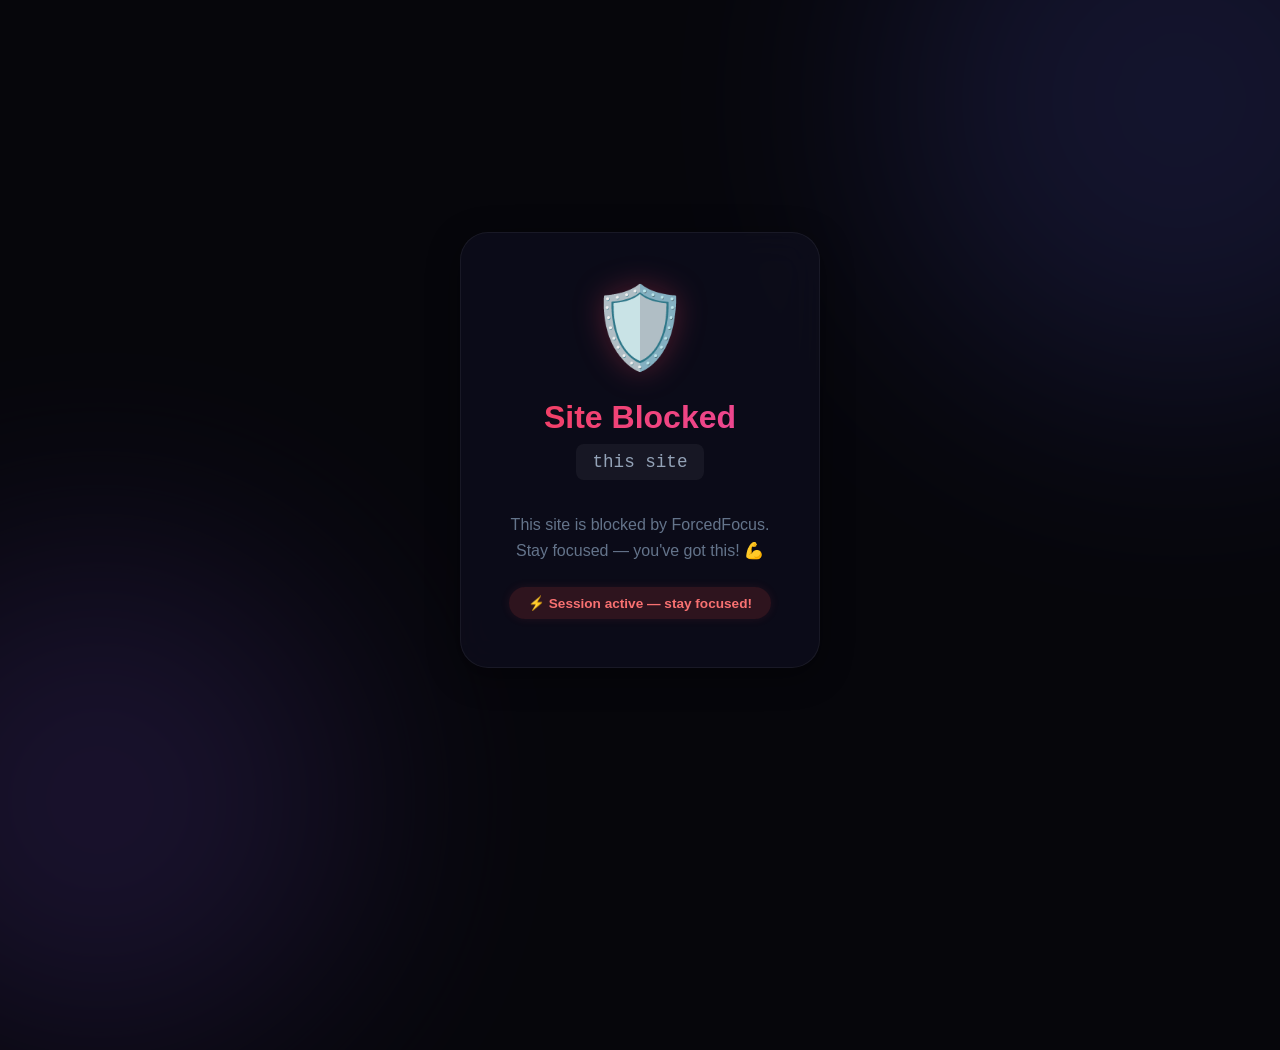
<file: chrome-extension/blocked.html>
<!doctype html>
<html lang="en">
  <head>
    <meta charset="UTF-8" />
    <title>Blocked — ForcedFocus</title>
    <style>
      * {
        margin: 0;
        padding: 0;
        box-sizing: border-box;
      }
      body {
        min-height: 100vh;
        display: flex;
        align-items: center;
        justify-content: center;
        background: #06060b;
        font-family:
          "Inter",
          -apple-system,
          sans-serif;
        color: #e2e8f0;
        overflow: hidden;
        position: relative;
      }
      body::before,
      body::after {
        content: "";
        position: absolute;
        border-radius: 50%;
        filter: blur(120px);
        opacity: 0.15;
        pointer-events: none;
        z-index: 0;
      }
      body::before {
        width: 600px;
        height: 600px;
        background: #6366f1;
        top: -200px;
        right: -200px;
      }
      body::after {
        width: 500px;
        height: 500px;
        background: #8b5cf6;
        bottom: -150px;
        left: -150px;
      }
      .container {
        position: relative;
        z-index: 1;
        text-align: center;
        padding: 3rem;
        max-width: 500px;
        background: rgba(15, 15, 30, 0.7);
        backdrop-filter: blur(20px);
        border: 1px solid rgba(255, 255, 255, 0.06);
        border-radius: 28px;
        box-shadow: 0 8px 32px rgba(0, 0, 0, 0.4);
        transform: translateY(0);
        transition: all 0.4s ease;
      }
      .container:hover {
        transform: translateY(-5px);
        box-shadow:
          0 16px 40px rgba(0, 0, 0, 0.5),
          0 0 30px rgba(244, 63, 94, 0.1);
        background: rgba(20, 20, 45, 0.8);
      }
      .icon {
        font-size: 5rem;
        margin-bottom: 1.5rem;
        animation: pulse 2s ease-in-out infinite;
        filter: drop-shadow(0 0 15px rgba(244, 63, 94, 0.3));
      }
      @keyframes pulse {
        0%,
        100% {
          transform: scale(1);
          opacity: 1;
        }
        50% {
          transform: scale(1.1);
          opacity: 0.8;
        }
      }
      h1 {
        font-size: 2rem;
        font-weight: 800;
        margin-bottom: 0.5rem;
        background: linear-gradient(135deg, #f43f5e, #ec4899);
        -webkit-background-clip: text;
        background-clip: text;
        -webkit-text-fill-color: transparent;
      }
      .domain {
        font-size: 1.1rem;
        color: #94a3b8;
        margin-bottom: 2rem;
        font-family: monospace;
        padding: 0.5rem 1rem;
        background: rgba(255, 255, 255, 0.05);
        border-radius: 8px;
        display: inline-block;
      }
      .message {
        font-size: 1rem;
        color: #64748b;
        line-height: 1.6;
      }
      .badge {
        display: inline-block;
        padding: 0.5rem 1.2rem;
        background: rgba(239, 68, 68, 0.15);
        color: #f87171;
        border-radius: 100px;
        font-size: 0.85rem;
        font-weight: 600;
        margin-top: 1.5rem;
        box-shadow: 0 0 10px rgba(239, 68, 68, 0.1);
        transition: all 0.3s ease;
      }
      .badge:hover {
        background: rgba(239, 68, 68, 0.25);
        box-shadow: 0 0 20px rgba(239, 68, 68, 0.2);
        transform: scale(1.05);
      }
    </style>
  </head>
  <body>
    <div class="container">
      <div class="icon">🛡️</div>
      <h1>Site Blocked</h1>
      <div class="domain" id="blockedDomain">—</div>
      <p class="message">
        This site is blocked by ForcedFocus.<br />
        Stay focused — you've got this! 💪
      </p>
      <div class="badge">⚡ ForcedFocus Active</div>
    </div>
    <script>
      const params = new URLSearchParams(window.location.search);
      const domain = params.get("domain") || "this site";
      document.getElementById("blockedDomain").textContent = domain;
      document.title = `Blocked: ${domain} — ForcedFocus`;

      // R5: Robust timer with SW suspension handling
      function isExtensionValid() {
        try {
          return !!(chrome.runtime && chrome.runtime.id);
        } catch {
          return false;
        }
      }

      let timerPoll = null;

      function updateTimer() {
        if (!isExtensionValid()) {
          // Extension was reloaded/uninstalled — stop polling
          if (timerPoll) clearInterval(timerPoll);
          const badge = document.querySelector(".badge");
          if (badge) badge.textContent = "⚡ Session active — stay focused!";
          return;
        }

        try {
          chrome.runtime.sendMessage(
            { action: "getTimeRemaining" },
            (response) => {
              if (chrome.runtime.lastError) {
                // Service worker sleeping — show generic fallback instead of frozen time
                const badge = document.querySelector(".badge");
                if (badge)
                  badge.textContent = "⚡ Session active — stay focused!";
                return;
              }
              const badge = document.querySelector(".badge");
              if (!badge) return;

              if (response && response.remaining > 0) {
                const h = Math.floor(response.remaining / 3600);
                const m = Math.floor((response.remaining % 3600) / 60);
                const s = response.remaining % 60;
                badge.textContent = `⚡ ${h > 0 ? h + ":" : ""}${String(m).padStart(2, "0")}:${String(s).padStart(2, "0")} remaining`;
              } else if (response && response.remaining === 0) {
                badge.textContent = "✅ Session ended — you can close this tab";
                badge.style.color = "#22c55e";
                badge.style.background = "rgba(34, 197, 94, 0.15)";
                badge.style.boxShadow = "0 0 10px rgba(34, 197, 94, 0.1)";
                if (timerPoll) clearInterval(timerPoll);
              }
            },
          );
        } catch (e) {
          // Extension context invalidated — stop polling entirely
          if (timerPoll) clearInterval(timerPoll);
        }
      }

      updateTimer();
      // P3: Poll every 2s instead of 1s to reduce daemon load
      timerPoll = setInterval(updateTimer, 2000);
    </script>
  </body>
</html>
</file>
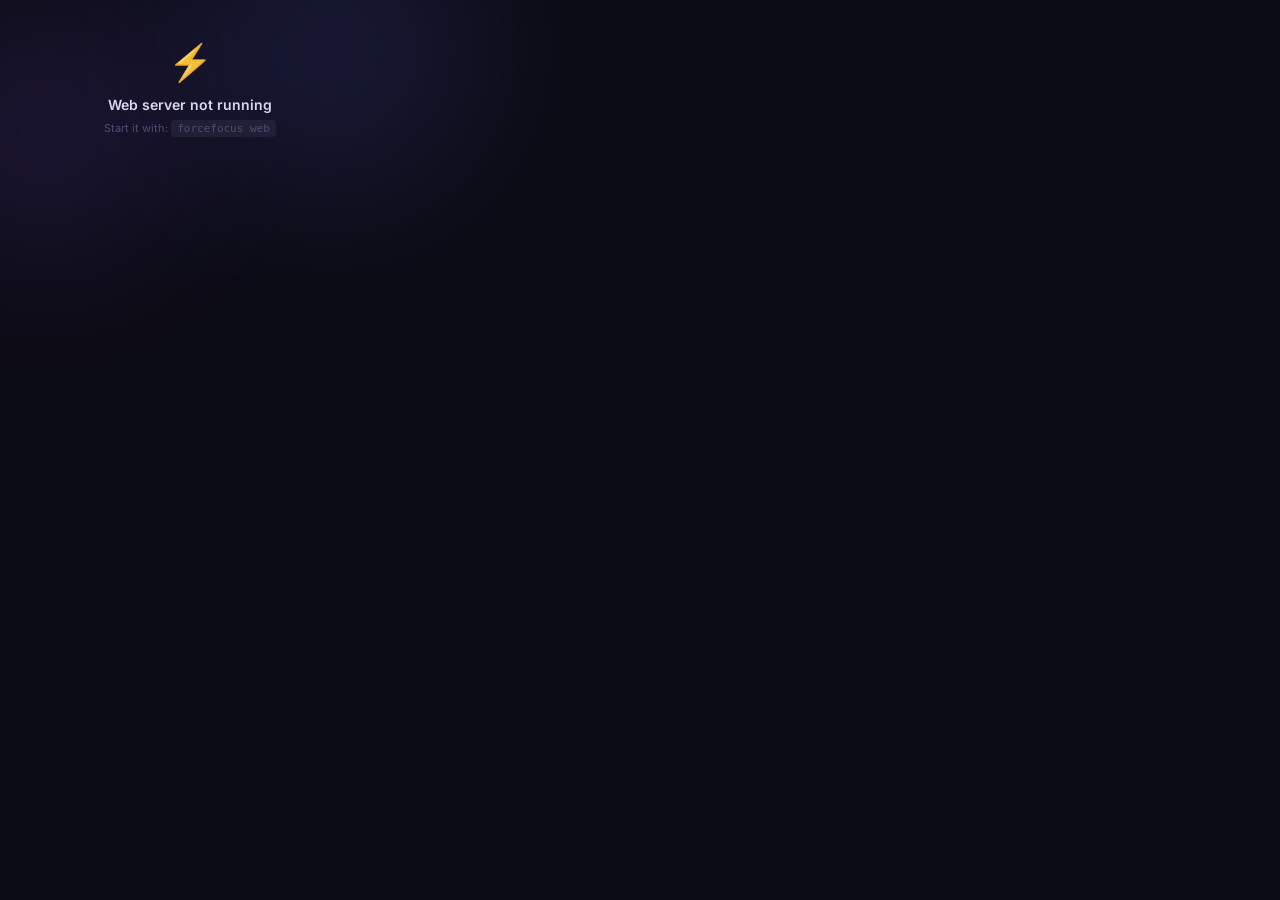
<file: chrome-extension/popup.html>
<!doctype html>
<html lang="en">

<head>
  <meta charset="UTF-8" />
  <meta name="viewport" content="width=device-width, initial-scale=1.0" />
  <title>ForcedFocus</title>
  <link rel="preconnect" href="https://fonts.googleapis.com" />
  <link rel="preconnect" href="https://fonts.gstatic.com" crossorigin />
  <link href="https://fonts.googleapis.com/css2?family=Inter:wght@400;500;600;700;800&display=swap" rel="stylesheet" />
  <link rel="stylesheet" href="popup.css" />
</head>

<body>
  <!-- Offline State -->
  <div class="offline hidden" id="offline">
    <div class="offline-icon">⚡</div>
    <p>Web server not running</p>
    <span>Start it with: <code>forcefocus web</code></span>
  </div>

  <!-- Main Content -->
  <div class="container" id="main">
    <!-- Header -->
    <div class="header">
      <div class="logo">
        <div class="logo-icon">⚡</div>
        <span>ForcedFocus</span>
      </div>
      <div class="badge" id="badge">Idle</div>
    </div>

    <!-- Timer -->
    <div class="timer-box" id="timerBox">
      <div class="timer-ring">
        <svg viewBox="0 0 120 120">
          <circle class="ring-bg" cx="60" cy="60" r="52" />
          <circle class="ring-progress" id="ringProgress" cx="60" cy="60" r="52" />
        </svg>
        <div class="timer-text">
          <div class="timer-value" id="timerValue" role="timer" aria-live="polite">00:00</div>
          <div class="timer-label" id="timerLabel">READY</div>
        </div>
      </div>
    </div>

    <!-- Quick Controls (idle) -->
    <div class="controls" id="idleControls">
      <div class="mode-row">
        <button class="mode-chip active" data-mode="blacklist" id="chipBlacklist">
          🚫 Blacklist
        </button>
        <button class="mode-chip" data-mode="whitelist" id="chipWhitelist">
          ✅ Whitelist
        </button>
      </div>
      <div class="type-row">
        <button class="type-chip active" data-type="standard">
          ⏱ Standard
        </button>
        <button class="type-chip" data-type="pomodoro">🍅 Pomodoro</button>
      </div>
      <div id="standardControls">
        <div class="dur-row">
          <button class="dur-chip" data-min="30">30m</button>
          <button class="dur-chip" data-min="60">1h</button>
          <button class="dur-chip active" data-min="120">2h</button>
          <button class="dur-chip" data-min="240">4h</button>
        </div>
        <div class="custom-row">
          <input type="number" id="customMin" aria-label="Custom minutes" min="1" max="1440"
            placeholder="Custom minutes" />
        </div>
      </div>
      <div id="pomoControls" class="hidden">
        <div class="dur-row">
          <button class="pomo-chip active" data-focus="25" data-break="5">
            25/5
          </button>
          <button class="pomo-chip" data-focus="50" data-break="10">
            50/10
          </button>
          <button class="pomo-chip" data-focus="90" data-break="20">
            90/20
          </button>
        </div>
        <div class="pomo-fields">
          <div class="pomo-field">
            <label for="pomoFocus">Focus</label>
            <input type="number" id="pomoFocus" min="1" max="240" value="25" />
          </div>
          <div class="pomo-field">
            <label for="pomoBreak">Break</label>
            <input type="number" id="pomoBreak" min="1" max="60" value="5" />
          </div>
          <div class="pomo-field">
            <label for="pomoCycles">Cycles</label>
            <input type="number" id="pomoCycles" min="1" max="50" value="4" />
          </div>
        </div>
        <div class="pomo-total" id="pomoTotal">Total: 2h 00m</div>
      </div>

      <!-- Group Selection -->
      <div id="groupSection" class="group-section hidden">
        <div class="group-header">
          <span>🛡️ Domain Groups</span>
          <span class="group-count" id="groupCount">0 selected</span>
        </div>
        <div class="group-grid" id="groupGrid">
          <!-- Groups populated by JS -->
        </div>
      </div>

      <div class="rescue-box" style="
            margin-bottom: 12px;
            padding: 15px;
            background: rgba(239, 68, 68, 0.05);
            border: 1px solid rgba(239, 68, 68, 0.2);
            border-radius: 21px;
          ">
        <div style="
              display: flex;
              justify-content: space-between;
              align-items: center;
              margin-bottom: 8px;
            ">
          <span style="font-size: 12px; font-weight: 600; color: var(--red)">🛡️ Rescue Throne</span>
          <select id="rescueDuration" aria-label="Rescue duration in minutes" style="
                background: rgba(255, 255, 255, 0.05);
                border: 1px solid rgba(255, 255, 255, 0.1);
                color: var(--text);
                border-radius: var(--rxs);
                padding: 2px 6px;
                font-size: 11px;
                outline: none;
                cursor: pointer;
              ">
            <option value="5" style="background: var(--bg2)">5 min</option>
            <option value="10" selected style="background: var(--bg2)">
              10 min
            </option>
            <option value="30" style="background: var(--bg2)">30 min</option>
          </select>
        </div>
        <button class="btn-rescue" id="btnRescue">⚡ Activate Rescue</button>
      </div>

      <button class="btn-start" id="btnStart">▶ Start Blocking</button>
    </div>

    <!-- Active Controls -->
    <div class="controls hidden" id="activeControls">
      <div id="activeIntentContainer" style="
            display: none;
            margin-bottom: 12px;
            padding: 12px;
            background: rgba(99, 102, 241, 0.1);
            border: 1px solid rgba(99, 102, 241, 0.25);
            border-radius: 21px;
            text-align: start;
          ">
        <div style="
              font-size: 13px;
              color: var(--text2);
              font-weight: 500;
            ">
          🎯 Session goal is: '<span id="activeIntentDisplay" dir="auto" style="font-weight: 700; color: var(--text);"></span>'
        </div>
        <div id="activeIntentTasks" style="margin-top: 8px; text-align: start; font-size: 12px; color: var(--text);"></div>
      </div>
      <div class="info-row">
        <span class="info-label">Mode</span>
        <span class="info-value" id="infoMode">—</span>
      </div>
      <div class="info-row">
        <span class="info-label">Type</span>
        <span class="info-value" id="infoType">—</span>
      </div>
      <div class="info-row" id="pomoPhaseRow" style="display: none">
        <span class="info-label">Phase</span>
        <span class="info-value" id="infoPhase"><span class="phase-dot"></span> —</span>
      </div>
      <div class="info-row" id="pomoCycleRow" style="display: none">
        <span class="info-label">Cycle</span>
        <span class="info-value" id="infoCycle">—</span>
      </div>
      <div class="info-row" id="pomoNextRow" style="display: none">
        <span class="info-label">Next Phase</span>
        <span class="info-value" id="infoPomoNext">—</span>
      </div>
      <div class="info-row">
        <span class="info-label">Expires</span>
        <span class="info-value" id="infoExpires">—</span>
      </div>
      <div class="info-row" id="unlockRow" style="display: none">
        <span class="info-label">Unlock at</span>
        <span class="info-value unlock-val" id="infoUnlock">—</span>
      </div>
      <button class="btn-stop" id="btnStop">🔐 Request Unlock</button>
    </div>

    <!-- Intent Dialog -->
    <div class="stop-dialog hidden" id="intentDialog">
      <p>🎯 Focus Intent:</p>
      <input type="text" id="intentDialogInput" dir="auto" aria-label="Focus Intent" placeholder="e.g. Write project spec"
        autocomplete="off" />
      <textarea id="intentTasksInput" dir="auto" aria-label="Tasks" placeholder="Optional: subtasks (one per line)" rows="3" style="width: 100%; border-radius: 6px; border: 1px solid rgba(255,255,255,0.1); background: rgba(0,0,0,0.2); padding: 8px; color: var(--text); outline: none; font-size: 12px; resize: vertical; margin-top: 8px; box-sizing: border-box; font-family: inherit;"></textarea>
      <div class="dialog-btns">
        <button class="dbtn dbtn-cancel" id="btnCancelIntent">Cancel</button>
        <button class="dbtn dbtn-confirm" id="btnConfirmIntent">Start</button>
      </div>
    </div>

    <!-- Stop Dialog -->
    <div class="stop-dialog hidden" id="stopDialog">
      <p>Enter kill-switch passphrase:</p>
      <input type="password" id="passInput" aria-label="Kill-switch passphrase" placeholder="Passphrase"
        autocomplete="off" />
      <div class="dialog-btns">
        <button class="dbtn dbtn-cancel" id="btnCancel">Cancel</button>
        <button class="dbtn dbtn-confirm" id="btnConfirm">Unlock</button>
      </div>
      <p class="err hidden" id="errMsg"></p>
    </div>

    <!-- Footer -->
    <div class="footer">
      <a href="http://127.0.0.1:7070" target="_blank" id="openUI">Open Full UI ↗</a>
    </div>
  </div>

  <script src="popup.js"></script>
</body>

</html>
</file>
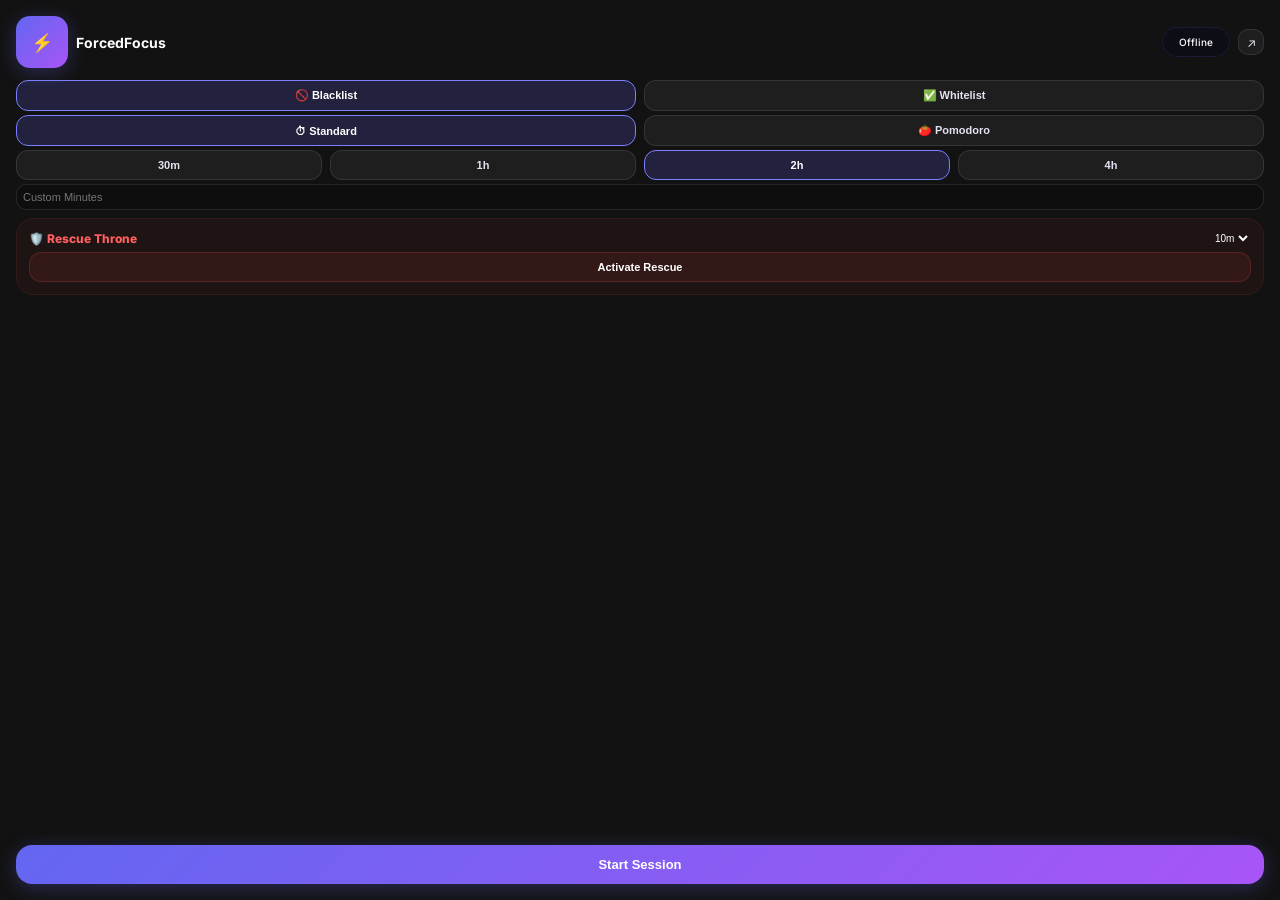
<file: web/menubar.html>
<!doctype html>
<html lang="en">
  <head>
    <meta charset="UTF-8" />
    <meta
      name="viewport"
      content="width=device-width, initial-scale=1.0, maximum-scale=1.0, user-scalable=no"
    />
    <title>ForcedFocus Menu Bar</title>
    <link
      href="https://fonts.googleapis.com/css2?family=Inter:wght@300;400;500;600;700;800&display=swap"
      rel="stylesheet"
    />
    <link rel="stylesheet" href="styles.css" />
    <style>
      /* Transparent body for macOS vibrancy */
      html,
      body {
        background: transparent !important;
        margin: 0;
        padding: 0;
        overflow: hidden;
        width: 100%;
        height: 100%;
        touch-action: none;
        -webkit-user-select: none;
        user-select: none;
      }

      /* Remove the background orbs from styles.css */
      body::before,
      body::after {
        display: none !important;
      }

      :root {
        --text-primary: #ffffff;
        --text-secondary: #e2e2f0;
        --text-muted: #a0a0c0;
        --accent-blue: #7c7fff;
      }

      .menubar-container {
        padding: 16px;
        display: flex;
        flex-direction: column;
        gap: 8px;
        height: 100%;
        box-sizing: border-box;
      }

      .header {
        display: flex;
        justify-content: space-between;
        align-items: center;
        margin-bottom: 4px;
      }

      .chip-row {
        display: flex;
        gap: 8px;
        margin-bottom: 4px;
      }

      .chip {
        background: rgba(255, 255, 255, 0.05);
        border: 1px solid rgba(255, 255, 255, 0.1);
        color: var(--text-secondary);
        padding: 8px 4px;
        border-radius: 12px;
        font-size: 11px;
        font-weight: 600;
        cursor: pointer;
        transition: var(--transition);
        text-align: center;
        flex: 1;
      }

      .chip.active {
        background: rgba(99, 102, 241, 0.2);
        border-color: var(--accent-blue);
        color: var(--text-primary);
      }

      .duration-grid {
        display: grid;
        grid-template-columns: repeat(4, 1fr);
        gap: 8px;
        margin-bottom: 4px;
      }

      .pomo-inputs {
        display: grid;
        grid-template-columns: repeat(3, 1fr);
        gap: 8px;
        margin-bottom: 8px;
      }

      .input-group {
        display: flex;
        flex-direction: column;
        gap: 4px;
      }

      .input-group label {
        font-size: 10px;
        text-transform: uppercase;
        color: #ffffff;
        opacity: 0.8;
        letter-spacing: 0.6px;
        font-weight: 800;
      }

      .input-group input {
        background: rgba(0, 0, 0, 0.2);
        border: 1px solid rgba(255, 255, 255, 0.1);
        color: white;
        padding: 6px;
        border-radius: 10px;
        font-size: 11px;
        width: 100%;
        outline: none;
      }

      .rescue-section {
        background: rgba(239, 68, 68, 0.05);
        border: 1px solid rgba(239, 68, 68, 0.1);
        border-radius: 18px;
        padding: 12px;
        margin-bottom: 4px;
      }

      .rescue-header {
        display: flex;
        justify-content: space-between;
        align-items: center;
        margin-bottom: 6px;
      }

      .rescue-header span {
        font-size: 12px;
        font-weight: 800;
        color: #ff5f5f; /* More vivid red */
      }

      .btn-rescue {
        width: 100%;
        padding: 8px;
        background: rgba(239, 68, 68, 0.1);
        color: white;
        border: 1px solid rgba(239, 68, 68, 0.2);
        border-radius: 12px;
        font-size: 11px;
        font-weight: 600;
        cursor: pointer;
      }

      .btn-start {
        background: var(--accent-gradient);
        color: white;
        border: none;
        padding: 12px;
        border-radius: 16px;
        font-weight: 700;
        font-size: 13px;
        cursor: pointer;
        margin-top: auto;
      }

      .info-grid {
        width: 100%;
        display: grid;
        grid-template-columns: repeat(2, 1fr);
        gap: 8px;
        margin-top: 8px;
      }

      .info-item {
        background: rgba(255, 255, 255, 0.04);
        border: 1px solid rgba(255, 255, 255, 0.08);
        padding: 10px;
        border-radius: 16px;
        display: flex;
        flex-direction: column;
        gap: 2px;
      }

      .info-label {
        font-size: 10px;
        text-transform: uppercase;
        color: #ffffff;
        opacity: 0.7;
        letter-spacing: 0.6px;
        font-weight: 800;
      }

      .info-value {
        font-size: 12px;
        font-weight: 800;
        color: #ffffff;
      }

      .info-item.full {
        grid-column: span 2;
      }

      .btn-full-ui {
        width: 26px;
        height: 26px;
        display: flex;
        align-items: center;
        justify-content: center;
        background: rgba(255, 255, 255, 0.05);
        border: 1px solid rgba(255, 255, 255, 0.1);
        border-radius: 10px;
        color: var(--text-secondary);
        text-decoration: none;
        font-size: 12px;
        transition: var(--transition);
      }

      .btn-full-ui:hover {
        background: rgba(255, 255, 255, 0.1);
        color: var(--text-primary);
        border-color: var(--border-active);
      }

      .btn-stop {
        width: 100%;
        padding: 18px;
        background: rgba(239, 68, 68, 0.1);
        border: 1px solid rgba(239, 68, 68, 0.3);
        border-radius: 40px; /* Big Atom/Pill shape */
        color: #ef4444;
        font-size: 16px;
        font-weight: 800;
        text-transform: uppercase;
        letter-spacing: 1px;
        cursor: pointer;
        transition: var(--transition);
        margin-top: 12px;
        display: flex;
        align-items: center;
        justify-content: center;
        gap: 12px;
      }

      .btn-stop:hover {
        background: rgba(239, 68, 68, 0.2);
        border-color: #ef4444;
        transform: scale(1.02);
        box-shadow: 0 0 20px rgba(239, 68, 68, 0.15);
      }

      .timer-ring {
        position: relative;
        display: flex;
        align-items: center;
        justify-content: center;
        margin: 10px 0;
      }

      .timer-ring svg {
        position: absolute;
        top: 0;
        left: 0;
        width: 100%;
        height: 100%;
        transform: rotate(-90deg);
      }

      .timer-content {
        display: flex;
        flex-direction: column;
        align-items: center;
        justify-content: center;
        text-align: center;
        z-index: 10;
      }

      .timer-time {
        font-variant-numeric: tabular-nums;
        font-weight: 800;
        line-height: 1;
      }

      .timer-label {
        margin-top: 4px;
        font-weight: 700;
        letter-spacing: 1px;
        color: var(--text-muted);
      }

      .timer-progress {
        fill: none;
        stroke: var(--accent-blue);
        stroke-dasharray: 0 565.48; /* 2 * PI * 90 */
        stroke-dashoffset: 0;
        stroke-width: 14;
        stroke-linecap: round;
        transition: stroke-dasharray 0.1s linear;
      }

      .timer-bg {
        fill: none;
        stroke: #ffffff;
        stroke-width: 14;
        opacity: 0.1;
      }

      .timer-ring.break .timer-progress {
        stroke: #10b981; /* Green for breaks */
      }

      /* Group Selection */
      .group-section {
        margin-bottom: 8px;
        padding: 10px;
        background: rgba(255, 255, 255, 0.02);
        border: 1px solid rgba(255, 255, 255, 0.06);
        border-radius: 14px;
      }

      .group-header {
        display: flex;
        justify-content: space-between;
        align-items: center;
        margin-bottom: 6px;
      }

      .group-header span:first-child {
        font-size: 10px;
        font-weight: 800;
        color: var(--text-muted);
        text-transform: uppercase;
        letter-spacing: 0.5px;
      }

      .group-count {
        font-size: 9px;
        font-weight: 800;
        color: var(--accent-blue);
        background: rgba(124, 127, 255, 0.1);
        padding: 1px 6px;
        border-radius: 100px;
      }

      .group-grid {
        display: flex;
        flex-wrap: wrap;
        gap: 6px;
        max-height: 80px;
        overflow-y: auto;
        padding-right: 4px;
      }

      .group-grid::-webkit-scrollbar {
        width: 2px;
      }

      .group-grid::-webkit-scrollbar-thumb {
        background: rgba(255, 255, 255, 0.1);
        border-radius: 2px;
      }

      .group-chip {
        padding: 3px 8px;
        background: rgba(255, 255, 255, 0.03);
        border: 1px solid rgba(255, 255, 255, 0.05);
        border-radius: 100px;
        color: var(--text-muted);
        font-size: 10px;
        font-weight: 600;
        cursor: pointer;
        transition: var(--transition);
        white-space: nowrap;
      }

      .group-chip:hover {
        background: rgba(255, 255, 255, 0.06);
        color: var(--text-secondary);
      }

      .group-chip.active {
        background: rgba(124, 127, 255, 0.15);
        border-color: var(--accent-blue);
        color: var(--text-primary);
      }
    </style>
  </head>
  <body>
    <div class="menubar-container" id="appContainer">
      <header class="header">
        <div class="logo" style="display: flex; align-items: center; gap: 8px">
          <div class="logo-icon" style="font-size: 18px">⚡</div>
          <h2 style="font-size: 14px; margin: 0; font-weight: 700">
            ForcedFocus
          </h2>
        </div>
        <div style="display: flex; align-items: center; gap: 8px">
          <div class="status-badge" id="mbBadge">
            <span class="status-text" style="font-size: 10px">Idle</span>
          </div>
          <a
            href="http://127.0.0.1:7070"
            class="btn-full-ui"
            title="Open Full Dashboard"
            >↗</a
          >
        </div>
      </header>

      <!-- IDLE STATE -->
      <div
        id="idleState"
        style="flex: 1; display: flex; flex-direction: column"
      >
        <!-- Mode Switcher -->
        <div class="chip-row">
          <button class="chip active mode-chip" data-mode="blacklist">
            🚫 Blacklist
          </button>
          <button class="chip mode-chip" data-mode="whitelist">
            ✅ Whitelist
          </button>
        </div>

        <!-- Session Type Switcher -->
        <div class="chip-row">
          <button class="chip active type-chip" data-type="standard">
            ⏱ Standard
          </button>
          <button class="chip type-chip" data-type="pomodoro">
            🍅 Pomodoro
          </button>
        </div>

        <!-- Standard Section -->
        <div id="standardSection">
          <div class="duration-grid">
            <button class="chip dur-chip" data-min="30">30m</button>
            <button class="chip dur-chip" data-min="60">1h</button>
            <button class="chip dur-chip active" data-min="120">2h</button>
            <button class="chip dur-chip" data-min="240">4h</button>
          </div>
          <div class="input-group" style="margin-bottom: 8px">
            <input type="number" id="customMin" placeholder="Custom Minutes" />
          </div>
        </div>

        <!-- Pomodoro Section -->
        <div id="pomoSection" class="hidden">
          <div class="duration-grid" style="margin-bottom: 8px">
            <button
              class="chip pomo-chip active"
              data-focus="25"
              data-break="5"
            >
              25/5
            </button>
            <button class="chip pomo-chip" data-focus="50" data-break="10">
              50/10
            </button>
            <button class="chip pomo-chip" data-focus="90" data-break="20">
              90/20
            </button>
          </div>
          <div class="pomo-inputs">
            <div class="input-group">
              <label>Focus</label>
              <input type="number" id="pomoFocus" value="25" />
            </div>
            <div class="input-group">
              <label>Break</label>
              <input type="number" id="pomoBreak" value="5" />
            </div>
            <div class="input-group">
              <label>Cycles</label>
              <input type="number" id="pomoCycles" value="4" />
            </div>
          </div>
        </div>

        <div id="groupSection" class="group-section hidden">
          <div class="group-header">
            <span>🛡️ Domain Groups</span>
            <span class="group-count" id="groupCount">0 selected</span>
          </div>
          <div class="group-grid" id="groupGrid">
            <!-- Groups populated by JS -->
          </div>
        </div>

        <!-- Rescue Section -->
        <div class="rescue-section">
          <div class="rescue-header">
            <span>🛡️ Rescue Throne</span>
            <select
              id="rescueDur"
              style="
                background: transparent;
                border: none;
                color: white;
                font-size: 10px;
                outline: none;
              "
            >
              <option value="5">5m</option>
              <option value="10" selected>10m</option>
              <option value="30">30m</option>
            </select>
          </div>
          <button class="btn-rescue" id="mbBtnRescue">Activate Rescue</button>
        </div>

        <button class="btn-start" id="mbBtnStart">Start Session</button>
      </div>

      <!-- INTENT DIALOG STATE -->
      <div
        id="intentState"
        class="hidden"
        style="
          display: flex;
          flex-direction: column;
          align-items: center;
          justify-content: center;
          flex: 1;
          gap: 16px;
          padding: 20px;
        "
      >
        <div style="font-size: 40px; text-shadow: 0 4px 10px rgba(0,0,0,0.3);">🎯</div>
        <h3 style="margin: 0; font-size: 16px; font-weight: 700; color: white;">What's your focus?</h3>
        <p style="margin: -8px 0 0 0; font-size: 11px; color: var(--text-muted); text-align: center;">Set an intention for this session.</p>
        <input
          type="text"
          id="intentPromptInput"
          dir="auto"
          placeholder="I will..."
          autocomplete="off"
          style="
            width: 100%;
            padding: 12px 16px;
            background: rgba(255, 255, 255, 0.05);
            border: 1px solid rgba(255, 255, 255, 0.15);
            border-radius: 12px;
            color: white;
            font-family: inherit;
            font-size: 14px;
            text-align: start;
            outline: none;
            transition: var(--transition);
          "
        />
        <textarea
          id="intentTasksInput"
          dir="auto"
          placeholder="Optional: subtasks (one per line)&#10;e.g.&#10;- Read PR&#10;- Leave review"
          rows="3"
          style="
            width: 100%;
            padding: 10px;
            background: rgba(255, 255, 255, 0.03);
            border: 1px solid rgba(255, 255, 255, 0.1);
            border-radius: 10px;
            color: white;
            font-family: inherit;
            font-size: 12px;
            outline: none;
            resize: vertical;
            box-sizing: border-box;
          "
        ></textarea>
        <div style="display: flex; gap: 8px; width: 100%; margin-top: 4px;">
          <button
            id="btnIntentCancel"
            style="
              flex: 1;
              padding: 10px;
              background: rgba(255, 255, 255, 0.05);
              border: none;
              border-radius: 12px;
              color: rgba(255, 255, 255, 0.6);
              font-family: inherit;
              font-size: 12px;
              font-weight: 600;
              cursor: pointer;
            "
          >
            Cancel
          </button>
          <button
            id="btnIntentConfirm"
            style="
              flex: 2;
              padding: 10px;
              background: var(--accent-gradient);
              border: none;
              border-radius: 12px;
              color: white;
              font-family: inherit;
              font-size: 12px;
              font-weight: 700;
              cursor: pointer;
            "
          >
            Begin
          </button>
        </div>
      </div>

      <!-- ACTIVE STATE -->
      <div
        id="activeState"
        class="hidden"
        style="
          display: flex;
          flex-direction: column;
          align-items: center;
          justify-content: center;
          flex: 1;
          gap: 12px;
        "
      >
        <div class="timer-ring" style="width: 140px; height: 140px">
          <svg viewBox="0 0 200 200">
            <circle class="timer-bg" cx="100" cy="100" r="90" />
            <circle
              class="timer-progress"
              id="mbProgress"
              cx="100"
              cy="100"
              r="90"
            />
          </svg>
          <div class="timer-content">
            <div class="timer-time" id="mbTime" style="font-size: 32px">
              00:00
            </div>
            <div class="timer-label" id="mbLabel" style="font-size: 9px">
              REMAINING
            </div>
          </div>
        </div>

        <div
          id="activeIntentContainer"
          class="hidden"
          style="
            width: 100%;
            margin-top: 4px;
            padding: 10px;
            background: rgba(99, 102, 241, 0.15);
            border: 1px solid rgba(99, 102, 241, 0.3);
            border-radius: 14px;
            text-align: start;
            box-sizing: border-box;
          "
        >
          <div style="font-size: 11px; color: var(--text-secondary); font-weight: 500; line-height: 1.4;">
            🎯 Session goal is: '<span id="activeIntentDisplay" dir="auto" style="font-weight: 700; color: white;"></span>'
          </div>
          <div id="activeIntentTasks" style="margin-top: 8px; text-align: start; font-size: 11px; color: var(--text-primary);"></div>
        </div>

        <div class="info-grid">
          <div class="info-item">
            <span class="info-label">Mode</span>
            <span class="info-value" id="mbInfoMode">—</span>
          </div>
          <div class="info-item">
            <span class="info-label">Type</span>
            <span class="info-value" id="mbInfoType">—</span>
          </div>
          <div class="info-item">
            <span class="info-label">Expires</span>
            <span class="info-value" id="mbInfoExpires">—</span>
          </div>
          <div class="info-item" id="mbNextRow">
            <span class="info-label">Next Phase</span>
            <span class="info-value" id="mbInfoNext">—</span>
            <span
              id="mbInfoNextTime"
              style="
                font-size: 10px;
                opacity: 0.7;
                font-weight: 800;
                margin-top: 2px;
                font-variant-numeric: tabular-nums;
              "
              >--:--</span
            >
          </div>
        </div>

        <button class="btn-stop" id="mbBtnStop">
          <span>🔐</span> REQUEST UNLOCK
        </button>

        <!-- S3: Inline unlock dialog -->
        <div
          id="unlockDialog"
          class="hidden"
          style="
            margin-top: 10px;
            padding: 12px;
            background: rgba(15, 15, 30, 0.95);
            border: 1px solid rgba(239, 68, 68, 0.3);
            border-radius: 14px;
          "
        >
          <p
            style="
              font-size: 11px;
              color: rgba(255, 255, 255, 0.5);
              margin-bottom: 8px;
            "
          >
            Enter kill-switch passphrase:
          </p>
          <input
            type="password"
            id="unlockPassphrase"
            placeholder="Passphrase"
            autocomplete="off"
            style="
              width: 100%;
              padding: 8px 10px;
              background: rgba(255, 255, 255, 0.04);
              border: 1px solid rgba(255, 255, 255, 0.1);
              border-radius: 10px;
              color: white;
              font-family: inherit;
              font-size: 12px;
              outline: none;
              margin-bottom: 8px;
            "
          />
          <div style="display: flex; gap: 6px">
            <button
              id="btnUnlockCancel"
              style="
                flex: 1;
                padding: 7px;
                background: rgba(255, 255, 255, 0.05);
                border: none;
                border-radius: 10px;
                color: rgba(255, 255, 255, 0.5);
                font-family: inherit;
                font-size: 11px;
                font-weight: 600;
                cursor: pointer;
              "
            >
              Cancel
            </button>
            <button
              id="btnUnlockConfirm"
              style="
                flex: 1;
                padding: 7px;
                background: #ef4444;
                border: none;
                border-radius: 10px;
                color: white;
                font-family: inherit;
                font-size: 11px;
                font-weight: 600;
                cursor: pointer;
              "
            >
              Unlock
            </button>
          </div>
          <p
            id="unlockError"
            class="hidden"
            style="
              color: #ef4444;
              font-size: 10px;
              margin-top: 6px;
              text-align: center;
            "
          ></p>
        </div>
      </div>
    </div>

    <script src="menubar.js"></script>
  </body>
</html>
</file>
<file: chrome-extension/popup.css>
/* ForcedFocus Chrome Extension — Popup Styles */

:root {
  --bg-primary: #0b0b14;
  --bg-secondary: #12121f;
  --bg-card: rgba(18, 18, 35, 0.9);
  --border: rgba(255, 255, 255, 0.06);
  --border-active: rgba(99, 102, 241, 0.4);
  --text-primary: #e4e4f0;
  --text-secondary: #8585a5;
  --text-muted: #4a4a65;
  --accent-blue: #6366f1;
  --accent-violet: #8b5cf6;
  --danger: #ef4444;
  --success: #22c55e;
  --warning: #f59e0b;
  --accent-gradient: linear-gradient(135deg, #6366f1, #8b5cf6);
  --radius: 28px;
  --radius-sm: 24px;
  --radius-xs: 16px;
  --transition: 0.2s ease;
}

* {
  margin: 0;
  padding: 0;
  box-sizing: border-box;
}

body {
  font-family:
    "Inter",
    -apple-system,
    sans-serif;
  background: var(--bg-primary);
  color: var(--text-primary);
  width: 380px;
  min-height: 50px;
  overflow: hidden;
  position: relative;
}

/* Background gradient orbs */
body::before,
body::after {
  content: "";
  position: absolute;
  border-radius: 50%;
  filter: blur(80px);
  opacity: 0.15;
  pointer-events: none;
  z-index: 0;
}

body::before {
  width: 300px;
  height: 300px;
  background: var(--accent-blue);
  top: -100px;
  right: -100px;
}

body::after {
  width: 250px;
  height: 250px;
  background: var(--accent-violet);
  bottom: -80px;
  left: -80px;
}

/* ── Offline ──────────────────────────── */
.offline {
  display: flex;
  flex-direction: column;
  align-items: center;
  justify-content: center;
  padding: 40px 20px;
  text-align: center;
  gap: 8px;
}

.offline-icon {
  font-size: 36px;
  margin-bottom: 4px;
}

.offline p {
  font-size: 14px;
  font-weight: 600;
}

.offline span {
  font-size: 11px;
  color: var(--text-muted);
}

.offline code {
  background: rgba(255, 255, 255, 0.06);
  padding: 2px 6px;
  border-radius: 4px;
  font-size: 11px;
}

/* ── Container ────────────────────────── */
.container {
  padding: 16px;
  position: relative;
  z-index: 1;
}

/* ── Header ───────────────────────────── */
.header {
  display: flex;
  justify-content: space-between;
  align-items: center;
  margin-bottom: 16px;
}

.logo {
  display: flex;
  align-items: center;
  gap: 8px;
  font-size: 15px;
  font-weight: 700;
}

.logo-icon {
  width: 28px;
  height: 28px;
  display: flex;
  align-items: center;
  justify-content: center;
  font-size: 16px;
  background: var(--accent-gradient);
  border-radius: 8px;
}

.badge {
  font-size: 11px;
  font-weight: 600;
  padding: 4px 12px;
  border-radius: 100px;
  background: rgba(34, 197, 94, 0.1);
  color: var(--success);
  border: 1px solid rgba(34, 197, 94, 0.2);
}

.badge.active {
  background: rgba(239, 68, 68, 0.1);
  color: var(--danger);
  border-color: rgba(239, 68, 68, 0.3);
}

/* ── Timer ─────────────────────────────── */
.timer-box {
  display: flex;
  justify-content: center;
  margin-bottom: 16px;
}

.timer-ring {
  position: relative;
  width: 160px;
  height: 160px;
}

.timer-ring svg {
  width: 100%;
  height: 100%;
  transform: rotate(-90deg);
}

.ring-bg {
  fill: none;
  stroke: rgba(255, 255, 255, 0.04);
  stroke-width: 5;
}

.ring-progress {
  fill: none;
  stroke: var(--accent-blue);
  stroke-width: 5;
  stroke-linecap: round;
  stroke-dasharray: 326.73;
  stroke-dashoffset: 326.73;
  transition: stroke-dashoffset 1s linear;
}

.timer-text {
  position: absolute;
  inset: 0;
  display: flex;
  flex-direction: column;
  align-items: center;
  justify-content: center;
}

.timer-value {
  font-size: 26px;
  font-weight: 700;
  font-variant-numeric: tabular-nums;
  letter-spacing: 0.5px;
}

.timer-label {
  font-size: 9px;
  font-weight: 600;
  letter-spacing: 2px;
  color: var(--text-muted);
  margin-top: 2px;
}

.timer-ring.break .ring-progress {
  stroke: var(--success);
  filter: drop-shadow(0 0 8px rgba(34, 197, 94, 0.4));
}

/* ── Controls ──────────────────────────── */
.controls {
  margin-bottom: 12px;
}

.mode-row,
.dur-row,
.type-row {
  display: flex;
  gap: 8px;
  margin-bottom: 10px;
}

.mode-chip,
.dur-chip,
.type-chip,
.pomo-chip {
  flex: 1;
  padding: 8px 4px;
  background: rgba(255, 255, 255, 0.02);
  border: 1px solid var(--border);
  border-radius: var(--radius-sm);
  color: var(--text-secondary);
  font-family: inherit;
  font-size: 12px;
  font-weight: 500;
  cursor: pointer;
  transition: var(--transition);
  text-align: center;
}

.pomo-chip {
  border-radius: var(--radius-xs);
}

.mode-chip:hover,
.dur-chip:hover,
.type-chip:hover,
.pomo-chip:hover {
  background: rgba(255, 255, 255, 0.06);
  border-color: rgba(255, 255, 255, 0.15);
  transform: translateY(-1px);
  box-shadow: 0 2px 8px rgba(0, 0, 0, 0.2);
}

.mode-chip.active,
.dur-chip.active,
.type-chip.active,
.pomo-chip.active {
  background: rgba(99, 102, 241, 0.1);
  border-color: var(--border-active);
  color: var(--accent-blue);
  font-weight: 600;
  box-shadow: 0 0 12px rgba(99, 102, 241, 0.2);
  transform: translateY(-1px);
}

.btn-start {
  width: 100%;
  padding: 12px;
  background: var(--accent-gradient);
  border: none;
  border-radius: var(--radius-sm);
  color: white;
  font-family: inherit;
  font-size: 14px;
  font-weight: 600;
  cursor: pointer;
  transition: all 0.3s cubic-bezier(0.4, 0, 0.2, 1);
  box-shadow: 0 4px 16px rgba(99, 102, 241, 0.25);
  position: relative;
  overflow: hidden;
}

.btn-start::after {
  content: "";
  position: absolute;
  top: 0;
  left: -100%;
  width: 50%;
  height: 100%;
  background: linear-gradient(
    90deg,
    transparent,
    rgba(255, 255, 255, 0.2),
    transparent
  );
  transform: skewX(-20deg);
  transition: 0.5s;
}

.btn-start:hover::after {
  left: 150%;
}

.btn-start:hover {
  transform: translateY(-2px) scale(1.02);
  box-shadow:
    0 8px 25px rgba(99, 102, 241, 0.4),
    0 0 10px rgba(139, 92, 246, 0.3);
}

.btn-start:active {
  transform: translateY(1px) scale(0.98);
}

.btn-rescue {
  width: 100%;
  padding: 10px;
  background: rgba(239, 68, 68, 0.1);
  border: 1px solid rgba(239, 68, 68, 0.3);
  border-radius: var(--radius-sm);
  color: var(--danger);
  font-family: inherit;
  font-size: 13px;
  font-weight: 600;
  cursor: pointer;
  transition: all 0.3s cubic-bezier(0.4, 0, 0.2, 1);
  box-shadow: 0 4px 16px rgba(239, 68, 68, 0.1);
}

.btn-rescue:hover {
  background: rgba(239, 68, 68, 0.15);
  border-color: rgba(239, 68, 68, 0.4);
  box-shadow: 0 8px 24px rgba(239, 68, 68, 0.2);
  transform: translateY(-2px);
}

.btn-rescue:active {
  transform: translateY(1px);
}

.custom-row {
  margin-bottom: 10px;
}

.custom-row input {
  width: 100%;
  padding: 8px 12px;
  background: rgba(255, 255, 255, 0.03);
  border: 1px solid var(--border);
  border-radius: var(--radius-sm);
  color: var(--text-primary);
  font-family: inherit;
  font-size: 12px;
  outline: none;
  transition: var(--transition);
}

.custom-row input:focus {
  border-color: var(--border-active);
  box-shadow: 0 0 0 2px rgba(99, 102, 241, 0.1);
}

.custom-row input::placeholder {
  color: var(--text-muted);
}

/* Pomodoro Specifics */
.pomo-fields {
  display: flex;
  gap: 8px;
  margin-bottom: 10px;
}

.pomo-field {
  flex: 1;
}

.pomo-field label {
  display: block;
  font-size: 10px;
  color: var(--text-secondary);
  margin-bottom: 4px;
}

.pomo-field input {
  width: 100%;
  padding: 6px;
  background: rgba(255, 255, 255, 0.03);
  border: 1px solid var(--border);
  border-radius: var(--radius-sm);
  color: var(--text-primary);
  font-family: inherit;
  font-size: 12px;
  outline: none;
  text-align: center;
}

.pomo-field input:focus {
  border-color: var(--border-active);
}

.pomo-total {
  font-size: 11px;
  color: var(--text-secondary);
  text-align: center;
  margin-bottom: 10px;
}

/* ── Active State ──────────────────────── */
.info-row {
  display: flex;
  justify-content: space-between;
  padding: 6px 0;
  font-size: 13px;
  border-bottom: 1px solid var(--border);
}

.info-label {
  color: var(--text-secondary);
}

.info-value {
  font-weight: 600;
  display: flex;
  align-items: center;
  gap: 6px;
}

.unlock-val {
  color: var(--warning);
}

.phase-dot {
  width: 8px;
  height: 8px;
  border-radius: 50%;
  display: inline-block;
}

.phase-dot.focus {
  background: var(--danger);
  box-shadow: 0 0 4px var(--danger);
}

.ring-progress.break {
  stroke: var(--success) !important;
}

.phase-dot.break {
  background: var(--success);
}

.phase-dot.focus {
  background: var(--danger);
}

.btn-stop {
  width: 100%;
  margin-top: 12px;
  padding: 12px;
  background: rgba(239, 68, 68, 0.08);
  border: 1px solid rgba(239, 68, 68, 0.25);
  border-radius: var(--radius-sm);
  color: var(--danger);
  font-family: inherit;
  font-size: 13px;
  font-weight: 600;
  cursor: pointer;
  transition: var(--transition);
}

.btn-stop:hover {
  background: rgba(239, 68, 68, 0.15);
}

/* ── Stop Dialog ───────────────────────── */
.stop-dialog {
  margin-top: 12px;
  padding: 14px;
  background: var(--bg-secondary);
  border: 1px solid var(--border);
  border-radius: var(--radius);
  animation: popIn 0.3s cubic-bezier(0.16, 1, 0.3, 1);
  transform-origin: top center;
}

@keyframes popIn {
  from {
    opacity: 0;
    transform: translateY(-8px) scale(0.98);
  }

  to {
    opacity: 1;
    transform: translateY(0) scale(1);
  }
}

@media (prefers-reduced-motion: reduce) {
  .stop-dialog {
    animation: none;
  }
}

.stop-dialog p {
  font-size: 12px;
  color: var(--text-secondary);
  margin-bottom: 10px;
}

.stop-dialog input {
  width: 100%;
  padding: 10px 12px;
  background: rgba(255, 255, 255, 0.04);
  border: 1px solid var(--border);
  border-radius: var(--radius-sm);
  color: var(--text-primary);
  font-family: inherit;
  font-size: 13px;
  outline: none;
  margin-bottom: 10px;
}

.stop-dialog input:focus {
  border-color: var(--border-active);
}

.dialog-btns {
  display: flex;
  gap: 8px;
}

.dbtn {
  flex: 1;
  padding: 8px;
  border: none;
  border-radius: var(--radius-sm);
  font-family: inherit;
  font-size: 12px;
  font-weight: 600;
  cursor: pointer;
}

.dbtn-cancel {
  background: rgba(255, 255, 255, 0.05);
  color: var(--text-secondary);
}

.dbtn-confirm {
  background: var(--danger);
  color: white;
}

.err {
  color: var(--danger);
  font-size: 11px;
  margin-top: 8px;
  text-align: center;
}

/* ── Footer ────────────────────────────── */
.footer {
  text-align: center;
  padding-top: 8px;
  border-top: 1px solid var(--border);
}

.footer a {
  font-size: 12px;
  color: var(--accent-blue);
  text-decoration: none;
  font-weight: 500;
}

.footer a:hover {
  text-decoration: underline;
}

/* ── Group Selection ──────────────────── */
.group-section {
  margin-bottom: 12px;
  padding: 10px;
  background: rgba(255, 255, 255, 0.02);
  border: 1px solid var(--border);
  border-radius: var(--radius-xs);
  animation: fadeIn 0.3s ease;
}

.group-header {
  display: flex;
  justify-content: space-between;
  align-items: center;
  margin-bottom: 8px;
}

.group-header span:first-child {
  font-size: 11px;
  font-weight: 600;
  color: var(--text-secondary);
  text-transform: uppercase;
  letter-spacing: 0.5px;
}

.group-count {
  font-size: 10px;
  font-weight: 600;
  color: var(--accent-blue);
  background: rgba(99, 102, 241, 0.1);
  padding: 2px 8px;
  border-radius: 100px;
}

.group-grid {
  display: flex;
  flex-wrap: wrap;
  gap: 6px;
  max-height: 100px;
  overflow-y: auto;
  padding-right: 4px;
}

.group-grid::-webkit-scrollbar {
  width: 3px;
}

.group-grid::-webkit-scrollbar-thumb {
  background: var(--border);
  border-radius: 3px;
}

.group-chip {
  padding: 4px 10px;
  background: rgba(255, 255, 255, 0.03);
  border: 1px solid var(--border);
  border-radius: 100px;
  color: var(--text-secondary);
  font-size: 11px;
  font-weight: 500;
  cursor: pointer;
  transition: var(--transition);
  white-space: nowrap;
}

.group-chip:hover {
  background: rgba(255, 255, 255, 0.06);
  border-color: rgba(255, 255, 255, 0.1);
  color: var(--text-primary);
}

.group-chip.active {
  background: rgba(99, 102, 241, 0.15);
  border-color: var(--accent-blue);
  color: var(--text-primary);
  box-shadow: 0 0 10px rgba(99, 102, 241, 0.2);
}

@keyframes fadeIn {
  from {
    opacity: 0;
    transform: translateY(5px);
  }

  to {
    opacity: 1;
    transform: translateY(0);
  }
}

.hidden {
  display: none !important;
}

/* ── Custom Checkbox ──────────────────────── */

.custom-checkbox {
  appearance: none;
  -webkit-appearance: none;
  width: 16px;
  height: 16px;
  border: 1.5px solid var(--border-active);
  border-radius: 4px;
  background: rgba(255, 255, 255, 0.03);
  cursor: pointer;
  position: relative;
  transition: var(--transition);
  margin-top: 2px;
  flex-shrink: 0;
  outline: none;
}

.custom-checkbox:hover {
  border-color: var(--accent-blue);
  background: rgba(99, 102, 241, 0.05);
}

.custom-checkbox:checked {
  background: var(--accent-blue);
  border-color: var(--accent-blue);
  box-shadow: 0 0 8px rgba(99, 102, 241, 0.3);
}

.custom-checkbox:checked::after {
  content: "✓";
  position: absolute;
  top: 50%;
  left: 50%;
  transform: translate(-50%, -50%);
  color: white;
  font-size: 10px;
  font-weight: 900;
}

.intent-task-item {
  transition: var(--transition);
  padding: 3px 6px;
  border-radius: 6px;
}

.intent-task-item:hover {
  background: rgba(255, 255, 255, 0.03);
}
</file>
<file: web/styles.css>
/* ━━━━━━━━━━━━━━━━━━━━━━━━━━━━━━━━━━━━━━━━━━━━━━━━━━━━━━━━━━━━━━━━━━━━━━━━━━━━
   ForcedFocus — Dark Glassmorphism UI
   ━━━━━━━━━━━━━━━━━━━━━━━━━━━━━━━━━━━━━━━━━━━━━━━━━━━━━━━━━━━━━━━━━━━━━━━━━━━━ */

:root {
  --bg-primary: #040408;
  --bg-secondary: #08080f;
  --bg-card: rgba(12, 12, 25, 0.6);
  --bg-card-hover: rgba(18, 18, 35, 0.7);
  --border: rgba(99, 102, 241, 0.15);
  --border-active: rgba(168, 85, 247, 0.4);
  --text-primary: #fcfcfd;
  --text-secondary: #94a3b8;
  --text-muted: #64748b;
  --accent-blue: #6366f1;
  --accent-violet: #a855f7;
  --accent-gradient: linear-gradient(135deg, #6366f1, #a855f7);
  --danger: #f43f5e;
  --danger-glow: rgba(244, 63, 94, 0.3);
  --success: #10b981;
  --success-glow: rgba(16, 185, 129, 0.3);
  --warning: #f59e0b;
  --radius: 32px;
  --radius-sm: 24px;
  --radius-xs: 18px;
  --shadow-lg: 0 20px 50px rgba(0, 0, 0, 0.5);
  --shadow-sm: 0 4px 12px rgba(0, 0, 0, 0.3);
  --glass: blur(24px) saturate(160%);
  --transition: 0.4s cubic-bezier(0.25, 1, 0.5, 1);
  --transition-spring: 0.5s cubic-bezier(0.34, 1.56, 0.64, 1);
  color-scheme: dark;
}

* {
  margin: 0;
  padding: 0;
  box-sizing: border-box;
}

body {
  font-family:
    "Inter",
    -apple-system,
    sans-serif;
  background: var(--bg-primary);
  background-image: url("data:image/svg+xml,%3Csvg viewBox='0 0 200 200' xmlns='http://www.w3.org/2000/svg'%3%3Cfilter id='noiseFilter'%3%3CfeTurbulence type='fractalNoise' baseFrequency='0.65' numOctaves='3' stitchTiles='stitch'/%3%3C/filter%3%3Crect width='100%25' height='100%25' filter='url(%23noiseFilter)' opacity='0.05'/%3%3C/svg%3e");
  color: var(--text-primary);
  min-height: 100vh;
  overflow-x: hidden;
}

.app {
  max-width: 1200px;
  margin: 0 auto;
  padding: 32px 20px 60px;
  position: relative;
  z-index: 1;
  animation: pageFadeIn 0.5s ease-out;
}

@keyframes recapSlideIn {
  0% { opacity: 0; transform: translateY(15px) scale(0.98); }
  100% { opacity: 1; transform: translateY(0) scale(1); }
}

@keyframes pageFadeIn {
  from {
    opacity: 0;
    transform: translateY(10px);
  }

  to {
    opacity: 1;
    transform: translateY(0);
  }
}

.sr-only {
  position: absolute;
  width: 1px;
  height: 1px;
  padding: 0;
  margin: -1px;
  overflow: hidden;
  clip: rect(0, 0, 0, 0);
  white-space: nowrap;
  border: 0;
}

/* Background gradient orbs */
body::before,
body::after {
  content: "";
  position: fixed;
  border-radius: 50%;
  filter: blur(140px);
  opacity: 0.2;
  pointer-events: none;
  z-index: 0;
}

body::before {
  width: 800px;
  height: 800px;
  background: radial-gradient(circle, var(--accent-blue), transparent 70%);
  top: -300px;
  right: -300px;
  animation: orbFloat 25s infinite alternate ease-in-out;
}

body::after {
  width: 700px;
  height: 700px;
  background: radial-gradient(circle, var(--accent-violet), transparent 70%);
  bottom: -250px;
  left: -250px;
  animation: orbFloat 20s infinite alternate-reverse ease-in-out;
}

@keyframes orbFloat {
  from {
    transform: translate(0, 0) scale(1);
  }

  to {
    transform: translate(-10%, 5%) scale(1.1);
  }
}


/* ── Dashboard Layout ────────────────────────────────────────────────────── */

.dashboard-layout {
  display: grid;
  grid-template-columns: 350px 1fr;
  gap: 50px;
  align-items: start;
}

.dashboard-sidebar {
  position: sticky;
  top: 32px;
  display: flex;
  flex-direction: column;
  gap: 24px;
}

.dashboard-main {
  display: flex;
  flex-direction: column;
  gap: 24px;
}

.controls-section {
  display: flex;
  flex-direction: column;
  gap: 24px;
}

.controls-section>.card,
.controls-section>.action-buttons,
.controls-section>.unlock-info {
  width: 100%;
}

.controls-section>.action-buttons {
  margin-top: 8px;
}

@media (max-width: 950px) {
  .dashboard-layout {
    grid-template-columns: 1fr;
  }

  .dashboard-sidebar {
    position: static;
  }
}

.grid-container {
  display: grid;
  grid-template-columns: repeat(auto-fit, minmax(350px, 1fr));
  gap: 24px;
  align-items: start;
}

.scroll-area {
  overflow-y: auto;
  scrollbar-width: thin;
  scrollbar-color: var(--border) transparent;
}

.scroll-area::-webkit-scrollbar {
  width: 6px;
}

.scroll-area::-webkit-scrollbar-thumb {
  background: var(--border);
  border-radius: 10px;
}

.btn-pill {
  padding: 8px 16px;
  border-radius: 100px;
  font-size: 13px;
  font-weight: 600;
  cursor: pointer;
  transition: var(--transition);
}

.btn-ghost {
  background: rgba(255, 255, 255, 0.05);
  border: 1px solid var(--border);
  color: var(--text-primary);
}

.btn-ghost:hover {
  background: rgba(255, 255, 255, 0.1);
  border-color: rgba(255, 255, 255, 0.2);
}

/* ── Header ──────────────────────────────────────────────────────────────── */

.header {
  display: flex;
  justify-content: space-between;
  align-items: center;
  margin-bottom: 40px;
}

.logo {
  display: flex;
  align-items: center;
  gap: 14px;
}

.logo-icon {
  font-size: 32px;
  width: 52px;
  height: 52px;
  display: flex;
  align-items: center;
  justify-content: center;
  background: var(--accent-gradient);
  border-radius: 14px;
  box-shadow: 0 4px 20px rgba(99, 102, 241, 0.3);
}

.logo h1 {
  font-size: 24px;
  font-weight: 800;
  letter-spacing: -1px;
  background: linear-gradient(to bottom, #fff, #a5a5cc);
  -webkit-background-clip: text;
  background-clip: text;
  -webkit-text-fill-color: transparent;
  color: transparent;
}

.tagline {
  font-size: 11px;
  color: var(--text-muted);
  font-weight: 600;
  text-transform: uppercase;
  letter-spacing: 1.5px;
  margin-top: 4px;
}

.status-badge {
  display: flex;
  align-items: center;
  gap: 8px;
  padding: 8px 16px;
  background: var(--bg-card);
  backdrop-filter: var(--glass);
  border: 1px solid var(--border);
  border-radius: 100px;
  font-size: 13px;
  font-weight: 500;
  transition: var(--transition);
}

.status-badge.active {
  border-color: var(--danger);
  box-shadow: 0 0 20px var(--danger-glow);
}

.status-badge.active .status-dot {
  background: var(--danger);
  box-shadow: 0 0 10px var(--danger);
}

.status-badge.active .status-text {
  color: var(--danger);
  text-transform: uppercase;
  letter-spacing: 0.5px;
}

.status-dot {
  width: 8px;
  height: 8px;
  border-radius: 50%;
  background: var(--success);
  position: relative;
}

.status-dot::after {
  content: "";
  position: absolute;
  inset: -4px;
  border-radius: 50%;
  background: inherit;
  opacity: 0.4;
  animation: ripple 2s infinite;
}

@keyframes ripple {
  0% {
    transform: scale(1);
    opacity: 0.4;
  }

  100% {
    transform: scale(2.5);
    opacity: 0;
  }
}

.logo-icon.pulse {
  animation: logoPulse 2s infinite ease-in-out;
}

@keyframes logoPulse {

  0%,
  100% {
    transform: scale(1);
    filter: brightness(1);
  }

  50% {
    transform: scale(1.05);
    filter: brightness(1.2) drop-shadow(0 0 15px var(--accent-blue));
  }
}

/* ── Navigation ──────────────────────────────────────────────────────────── */

.main-nav {
  display: flex;
  flex-direction: column;
  gap: 8px;
  margin-bottom: 24px;
}

.nav-btn {
  display: flex;
  align-items: center;
  gap: 12px;
  padding: 12px 16px;
  background: transparent;
  border: 1px solid transparent;
  border-radius: var(--radius-sm);
  color: var(--text-secondary);
  font-family: inherit;
  font-size: 14px;
  font-weight: 600;
  cursor: pointer;
  transition: var(--transition);
  text-align: left;
}

.nav-btn:hover {
  background: rgba(255, 255, 255, 0.03);
  color: var(--text-primary);
}

.nav-btn.active {
  background: rgba(99, 102, 241, 0.1);
  border-color: var(--border-active);
  color: var(--text-primary);
  box-shadow: 0 4px 15px rgba(99, 102, 241, 0.15);
}

.nav-icon {
  font-size: 18px;
  opacity: 0.8;
}

.nav-btn.active .nav-icon {
  opacity: 1;
}

/* ── Tab Panes ───────────────────────────────────────────────────────────── */

.tab-pane {
  display: none;
  animation: slideUpFade 0.4s cubic-bezier(0.16, 1, 0.3, 1) forwards;
}

.tab-pane.active {
  display: block;
}

@keyframes slideUpFade {
  from {
    opacity: 0;
    transform: translateY(15px);
  }

  to {
    opacity: 1;
    transform: translateY(0);
  }
}

/* ── Timer ───────────────────────────────────────────────────────────────── */

.timer-section {
  display: flex;
  flex-direction: column;
  align-items: center;
  margin-bottom: 24px;
}

@keyframes morph {
  0% {
    border-radius: 55% 45% 40% 60% / 55% 45% 60% 40%;
    transform: rotate(0deg);
  }

  33% {
    border-radius: 45% 55% 50% 50% / 45% 45% 55% 55%;
    transform: rotate(120deg);
  }

  66% {
    border-radius: 40% 55% 60% 45% / 50% 55% 45% 55%;
    transform: rotate(240deg);
  }

  100% {
    border-radius: 55% 45% 40% 60% / 55% 45% 60% 40%;
    transform: rotate(360deg);
  }
}

@keyframes liquidPulse {

  0%,
  100% {
    filter: drop-shadow(0 0 15px rgba(99, 102, 241, 0.4)) blur(0px);
  }

  50% {
    filter: drop-shadow(0 0 30px rgba(99, 102, 241, 0.8)) blur(1px);
  }
}

.timer-blob {
  position: absolute;
  inset: -15px;
  /* Larger than the ring */
  background: linear-gradient(45deg,
      rgba(99, 102, 241, 0.08),
      rgba(139, 92, 246, 0.12));
  backdrop-filter: blur(20px);
  border: 1px solid rgba(255, 255, 255, 0.08);
  box-shadow:
    inset 0 0 50px rgba(0, 0, 0, 0.1),
    0 0 40px rgba(99, 102, 241, 0.05);
  animation: morph 18s linear infinite;
  z-index: 1;
}

.timer-inner {
  position: absolute;
  inset: 0;
  display: flex;
  flex-direction: column;
  align-items: center;
  justify-content: center;
  text-align: center;
  z-index: 10;
  pointer-events: none;
  /* Keep clicks through to background if needed */
}

.timer-ring {
  position: relative;
  width: 320px;
  height: 320px;
  display: flex;
  align-items: center;
  justify-content: center;
}

.timer-ring svg {
  position: absolute;
  width: 100%;
  height: 100%;
  transform: rotate(-90deg);
  z-index: 5;
  /* Above the blob, below the text */
}

.timer-bg {
  fill: none;
  stroke: rgba(255, 255, 255, 0.05);
  stroke-width: 14;
}

.timer-progress {
  fill: none;
  stroke-width: 14;
  stroke-linecap: round;
  stroke-dasharray: 0 565.48;
  stroke-dashoffset: 0;
  transition:
    stroke-dasharray 0.1s linear,
    stroke 0.3s ease;
}

/* Active state styling removed for simplicity */

.timer-value {
  font-size: 48px;
  font-weight: 800;
  font-variant-numeric: tabular-nums;
  letter-spacing: 2px;
  color: var(--text-primary);
  text-shadow: 0 0 20px rgba(255, 255, 255, 0.2);
}

.timer-label {
  font-size: 10px;
  font-weight: 600;
  letter-spacing: 3px;
  color: var(--text-muted);
  margin-top: 4px;
}

.timer-info {
  display: flex;
  gap: 24px;
  margin-top: 32px;
  font-size: 13px;
  color: var(--text-secondary);
}

.timer-info span {
  display: flex;
  align-items: center;
  gap: 6px;
}

/* ── Cards ───────────────────────────────────────────────────────────────── */

.card {
  background: var(--bg-card);
  backdrop-filter: var(--glass);
  -webkit-backdrop-filter: var(--glass);
  border: 1px solid var(--border);
  border-radius: var(--radius);
  padding: 28px;
  box-shadow:
    var(--shadow-lg),
    inset 0 1px 1px rgba(255, 255, 255, 0.05);
  transition: var(--transition);
  position: relative;
  overflow: hidden;
}

.card::before {
  content: "";
  position: absolute;
  top: 0;
  left: 0;
  right: 0;
  height: 1px;
  background: linear-gradient(90deg,
      transparent,
      rgba(255, 255, 255, 0.1),
      transparent);
}

.card:hover {
  background: var(--bg-card-hover);
  border-color: rgba(255, 255, 255, 0.12);
  transform: translateY(-2px);
  box-shadow:
    0 25px 60px rgba(0, 0, 0, 0.6),
    0 0 40px rgba(99, 102, 241, 0.1);
}

.card-title {
  font-size: 15px;
  font-weight: 600;
  margin-bottom: 16px;
  color: var(--text-primary);
  display: flex;
  align-items: center;
  gap: 8px;
}

/* ── Mode Toggle ─────────────────────────────────────────────────────────── */

.mode-toggle {
  display: flex;
  gap: 12px;
}

.mode-btn {
  flex: 1;
  display: flex;
  flex-direction: column;
  align-items: center;
  gap: 6px;
  padding: 20px 16px;
  background: rgba(255, 255, 255, 0.02);
  border: 1px solid var(--border);
  border-radius: var(--radius-sm);
  cursor: pointer;
  color: var(--text-secondary);
  transition: var(--transition);
  font-family: inherit;
}

.mode-btn:hover {
  background: rgba(255, 255, 255, 0.05);
  border-color: rgba(255, 255, 255, 0.15);
  transform: translateY(-2px);
  box-shadow: 0 4px 15px rgba(0, 0, 0, 0.2);
}

.mode-btn.active {
  background: rgba(99, 102, 241, 0.1);
  border-color: var(--border-active);
  color: var(--text-primary);
  box-shadow:
    0 0 20px rgba(99, 102, 241, 0.2),
    inset 0 0 10px rgba(99, 102, 241, 0.05);
  transform: translateY(-2px);
}

.mode-icon {
  font-size: 28px;
}

.mode-name {
  font-size: 14px;
  font-weight: 600;
}

.mode-desc {
  font-size: 11px;
  color: var(--text-muted);
}

/* Compact Session Type Toggle (Pill) */
.session-type-btn:hover {
  background: rgba(255, 255, 255, 0.05) !important;
  color: var(--text-primary) !important;
}

.session-type-btn.active {
  background: rgba(99, 102, 241, 0.15) !important;
  color: var(--accent-blue) !important;
  box-shadow: 0 0 10px rgba(99, 102, 241, 0.2);
}

/* ── Pomodoro ────────────────────────────────────────────────────────────── */

.pomo-status {
  display: flex;
  flex-direction: column;
  align-items: center;
  gap: 4px;
}

.pomo-phase-badge {
  padding: 4px 12px;
  border-radius: 100px;
  font-size: 11px;
  font-weight: 700;
  letter-spacing: 1px;
}

.pomo-phase-badge.focus {
  background: rgba(239, 68, 68, 0.15);
  color: var(--danger);
}

.pomo-phase-badge.break {
  background: rgba(245, 158, 11, 0.15);
  color: var(--warning);
}

#pomoCycleDisplay {
  font-size: 11px;
  color: var(--text-muted);
}

.timer-ring.break .timer-progress {
  stroke: #10b981 !important;
  filter: none;
}

.pomo-presets {
  display: flex;
  gap: 10px;
  margin-bottom: 16px;
}

.pomo-custom {
  display: grid;
  grid-template-columns: 1fr 1fr 1fr;
  gap: 12px;
  margin-bottom: 12px;
}

.pomo-field label {
  font-size: 11px;
  color: var(--text-muted);
  margin-bottom: 4px;
  display: block;
}

.pomo-field input {
  width: 100%;
  padding: 10px 14px;
  background: rgba(255, 255, 255, 0.03);
  border: 1px solid var(--border);
  border-radius: var(--radius-xs);
  color: var(--text-primary);
  font-family: inherit;
  font-size: 13px;
  outline: none;
  transition: var(--transition);
}

.pomo-field input:focus {
  border-color: var(--border-active);
  box-shadow: 0 0 0 3px rgba(99, 102, 241, 0.1);
}

.pomo-summary {
  font-size: 12px;
  color: var(--text-secondary);
  text-align: center;
}

/* ── Duration Grid ───────────────────────────────────────────────────────── */

.duration-grid {
  display: grid;
  grid-template-columns: repeat(3, 1fr);
  gap: 10px;
  margin-bottom: 12px;
}

.dur-btn {
  padding: 12px;
  background: rgba(255, 255, 255, 0.02);
  border: 1px solid var(--border);
  border-radius: var(--radius-xs);
  color: var(--text-secondary);
  font-family: inherit;
  font-size: 14px;
  font-weight: 500;
  cursor: pointer;
  transition: var(--transition);
}

.dur-btn:hover {
  background: rgba(255, 255, 255, 0.05);
  border-color: rgba(255, 255, 255, 0.15);
  transform: translateY(-1px);
  box-shadow: 0 2px 10px rgba(0, 0, 0, 0.2);
}

.dur-btn.active {
  background: rgba(99, 102, 241, 0.1);
  border-color: var(--border-active);
  color: var(--accent-blue);
  font-weight: 600;
  box-shadow: 0 0 15px rgba(99, 102, 241, 0.15);
  transform: translateY(-1px);
}

.custom-duration input {
  width: 100%;
  padding: 10px 14px;
  background: rgba(255, 255, 255, 0.03);
  border: 1px solid var(--border);
  border-radius: var(--radius-xs);
  color: var(--text-primary);
  font-family: inherit;
  font-size: 13px;
  outline: none;
  transition: var(--transition);
}

.custom-duration input:focus {
  border-color: var(--border-active);
  box-shadow: 0 0 0 3px rgba(99, 102, 241, 0.1);
}

.custom-duration input::placeholder {
  color: var(--text-muted);
}

/* ── Custom Checkbox ─────────────────────────────────────────────────────── */

.custom-checkbox {
  appearance: none;
  -webkit-appearance: none;
  width: 18px;
  height: 18px;
  border: 2px solid var(--border-active);
  border-radius: 5px;
  background: rgba(255, 255, 255, 0.03);
  cursor: pointer;
  position: relative;
  transition: var(--transition);
  margin-top: 2px;
  flex-shrink: 0;
  outline: none;
}

.custom-checkbox:hover {
  border-color: var(--accent-blue);
  background: rgba(99, 102, 241, 0.05);
}

.custom-checkbox:checked {
  background: var(--accent-blue);
  border-color: var(--accent-blue);
  box-shadow: 0 0 10px rgba(99, 102, 241, 0.4);
}

.custom-checkbox:checked::after {
  content: "✓";
  position: absolute;
  top: 50%;
  left: 50%;
  transform: translate(-50%, -50%);
  color: white;
  font-size: 12px;
  font-weight: 900;
}

.intent-task-item {
  transition: var(--transition);
  padding: 4px 8px;
  border-radius: 8px;
  animation: recapSlideIn 0.4s ease-out backwards;
}

.intent-task-item:hover {
  background: rgba(255, 255, 255, 0.03);
}

/* ── Schedule Inputs ─────────────────────────────────────────────────────── */

.schedule-inputs>div {
  display: flex;
  flex-direction: column;
  gap: 6px;
  margin-top: 8px;
}

.schedule-inputs label {
  font-size: 12px;
  color: var(--text-secondary);
}

.schedule-inputs input {
  width: 100%;
  padding: 10px 14px;
  background: rgba(255, 255, 255, 0.03);
  border: 1px solid var(--border);
  border-radius: var(--radius-xs);
  color: var(--text-primary);
  font-family: inherit;
  font-size: 13px;
  outline: none;
  transition: var(--transition);
}

.schedule-inputs input:focus {
  border-color: var(--border-active);
  box-shadow: 0 0 0 3px rgba(99, 102, 241, 0.1);
}

.schedule-inputs input::placeholder {
  color: var(--text-muted);
}

/* Distinctive styling for datetime picker */
.schedule-inputs input[type="datetime-local"] {
  background: rgba(99, 102, 241, 0.1);
  border: 1px solid rgba(99, 102, 241, 0.4);
  color: var(--text-primary);
  font-size: 16px;
  font-weight: 600;
  padding: 14px 20px;
  border-radius: 24px;
  /* Distinctive smooth curve */
  letter-spacing: 0.5px;
  cursor: pointer;
  text-align: center;
  /* Center text inside the curve */
  box-shadow:
    inset 0 2px 4px rgba(255, 255, 255, 0.05),
    0 4px 12px rgba(0, 0, 0, 0.2);
  transition: all 0.3s cubic-bezier(0.4, 0, 0.2, 1);
}

.schedule-inputs input[type="datetime-local"]:hover {
  background: rgba(99, 102, 241, 0.15);
  border-color: rgba(99, 102, 241, 0.7);
  box-shadow:
    inset 0 2px 4px rgba(255, 255, 255, 0.08),
    0 6px 16px rgba(0, 0, 0, 0.3);
  transform: translateY(-2px);
}

.schedule-inputs input[type="datetime-local"]:focus {
  background: rgba(99, 102, 241, 0.2);
  border-color: var(--accent-blue);
  box-shadow: 0 0 0 4px rgba(99, 102, 241, 0.25);
  outline: none;
}

.schedule-inputs input[type="datetime-local"]::-webkit-calendar-picker-indicator {
  cursor: pointer;
  opacity: 0.8;
  transition: var(--transition);
  padding: 6px;
  border-radius: 50%;
  /* Circle icon wrapper */
}

.schedule-inputs input[type="datetime-local"]::-webkit-calendar-picker-indicator:hover {
  opacity: 1;
  background: rgba(255, 255, 255, 0.15);
  transform: scale(1.1);
}

/* ── Action Buttons ──────────────────────────────────────────────────────── */

.action-buttons {
  display: flex;
  gap: 12px;
  margin-bottom: 16px;
}

.btn {
  flex: 1;
  padding: 16px 24px;
  border: none;
  border-radius: var(--radius-sm);
  font-family: inherit;
  font-size: 15px;
  font-weight: 600;
  cursor: pointer;
  display: flex;
  align-items: center;
  justify-content: center;
  gap: 10px;
  transition: var(--transition);
}

.btn.secondary {
  background: var(--accent-gradient);
  color: white;
  box-shadow: 0 4px 15px rgba(99, 102, 241, 0.2);
}

.btn.secondary:hover {
  transform: translateY(-2px);
  box-shadow: 0 6px 20px rgba(99, 102, 241, 0.3);
}

.btn.secondary:active {
  transform: translateY(1px);
}

@keyframes splashPulse {
  0% {
    box-shadow: 0 0 0 0 rgba(99, 102, 241, 0.6), 0 4px 20px rgba(99, 102, 241, 0.2);
    transform: scale(1);
  }
  50% {
    box-shadow: 0 0 0 10px rgba(99, 102, 241, 0), 0 8px 30px rgba(99, 102, 241, 0.3);
    transform: scale(1.02);
  }
  100% {
    box-shadow: 0 0 0 0 rgba(99, 102, 241, 0), 0 4px 20px rgba(99, 102, 241, 0.2);
    transform: scale(1);
  }
}

.btn-start {
  background: var(--accent-gradient);
  color: white;
  box-shadow: 0 4px 20px rgba(99, 102, 241, 0.3);
  position: relative;
  overflow: hidden;
  animation: splashPulse 2s infinite;
}

.btn-start::after {
  content: "";
  position: absolute;
  top: 0;
  left: -100%;
  width: 50%;
  height: 100%;
  background: linear-gradient(90deg,
      transparent,
      rgba(255, 255, 255, 0.4),
      transparent);
  transform: skewX(-20deg);
  transition: 0.5s;
}

.btn-start:hover::after {
  left: 150%;
}

.btn-start:hover {
  transform: translateY(-3px) scale(1.02);
  box-shadow:
    0 12px 30px rgba(99, 102, 241, 0.5),
    0 0 25px rgba(139, 92, 246, 0.6);
  animation: none;
  /* Stop pulsing on hover so glow takes over */
}

.btn-start:active {
  transform: translateY(1px) scale(0.98);
}

.btn-stop {
  background: rgba(239, 68, 68, 0.1);
  color: var(--danger);
  border: 1px solid rgba(239, 68, 68, 0.3);
}

.btn-stop:hover {
  background: rgba(239, 68, 68, 0.2);
  box-shadow: 0 4px 20px var(--danger-glow);
}

.btn-rescue:hover {
  background: rgba(239, 68, 68, 0.15) !important;
  border-color: rgba(239, 68, 68, 0.4) !important;
  box-shadow: 0 8px 24px rgba(239, 68, 68, 0.2) !important;
  transform: translateY(-2px);
}

.btn-rescue:active {
  transform: translateY(1px);
}

.unlock-info {
  text-align: center;
  padding: 12px;
  background: rgba(245, 158, 11, 0.1);
  border: 1px solid rgba(245, 158, 11, 0.2);
  border-radius: var(--radius-xs);
  color: var(--warning);
  font-size: 13px;
  animation: fadeIn 0.3s ease;
}

/* ── Lists ───────────────────────────────────────────────────────────────── */

.lists-section {
  display: grid;
  grid-template-columns: 1fr 1fr;
  gap: 20px;
  margin-top: 0;
}

@media (max-width: 768px) {
  .lists-section {
    grid-template-columns: 1fr;
  }
}

.list-card {
  background: linear-gradient(145deg,
      rgba(25, 25, 45, 0.6),
      rgba(10, 10, 20, 0.8));
  border: 1px solid rgba(255, 255, 255, 0.08);
  box-shadow:
    inset 0 1px 1px rgba(255, 255, 255, 0.05),
    0 8px 32px rgba(0, 0, 0, 0.4);
}

.list-header {
  display: flex;
  justify-content: space-between;
  align-items: center;
}

.list-count {
  background: rgba(255, 255, 255, 0.06);
  padding: 2px 10px;
  border-radius: 100px;
  font-size: 12px;
  font-weight: 600;
  color: var(--text-muted);
}

.list-desc {
  font-size: 12px;
  color: var(--text-muted);
  margin-bottom: 14px;
  margin-top: -8px;
}

.add-domain {
  display: flex;
  align-items: flex-start;
  gap: 8px;
  margin-bottom: 14px;
}

.add-domain textarea {
  flex: 1;
  padding: 10px 12px;
  background: rgba(255, 255, 255, 0.03);
  border: 1px solid var(--border);
  border-radius: var(--radius-xs);
  color: var(--text-primary);
  font-family: inherit;
  font-size: 13px;
  outline: none;
  transition: var(--transition);
  resize: none;
  overflow: hidden;
  min-height: 38px;
  line-height: 1.4;
  field-sizing: content;
}

.add-domain textarea:focus {
  border-color: var(--border-active);
}

.add-domain textarea::placeholder {
  color: var(--text-muted);
}

.btn-add {
  width: 40px;
  height: 40px;
  background: var(--accent-gradient);
  border: none;
  border-radius: var(--radius-xs);
  color: white;
  font-size: 20px;
  font-weight: 600;
  cursor: pointer;
  transition: var(--transition);
  display: flex;
  align-items: center;
  justify-content: center;
}

.btn-add:hover {
  transform: scale(1.05);
}

.domain-list {
  list-style: none;
  max-height: 260px;
  overflow-y: auto;
  scrollbar-width: thin;
  scrollbar-color: rgba(255, 255, 255, 0.1) transparent;
  display: flex;
  flex-direction: column;
  gap: 8px;
  padding-right: 4px;
}

.domain-list li {
  display: flex;
  justify-content: space-between;
  align-items: center;
  padding: 12px 16px;
  border-radius: var(--radius-sm);
  font-size: 13px;
  color: var(--text-secondary);
  background: rgba(255, 255, 255, 0.02);
  border: 1px solid rgba(255, 255, 255, 0.04);
  transition: all 0.3s cubic-bezier(0.4, 0, 0.2, 1);
  animation: fadeIn 0.3s ease;
}

.domain-list li:hover {
  background: rgba(255, 255, 255, 0.06);
  color: var(--text-primary);
  border-color: rgba(255, 255, 255, 0.1);
  transform: translateY(-2px);
  box-shadow: 0 4px 12px rgba(0, 0, 0, 0.2);
}

.domain-list li .remove-btn {
  background: none;
  border: none;
  color: var(--text-muted);
  cursor: pointer;
  font-size: 16px;
  padding: 2px 6px;
  border-radius: 4px;
  transition: var(--transition);
  opacity: 0;
}

.domain-list li:hover .remove-btn {
  opacity: 1;
}

.domain-list li .remove-btn:hover {
  color: var(--danger);
  background: rgba(239, 68, 68, 0.1);
}

/* ── Modal ───────────────────────────────────────────────────────────────── */

.modal-overlay {
  position: fixed;
  inset: 0;
  background: rgba(0, 0, 0, 0.7);
  backdrop-filter: blur(8px);
  display: flex;
  align-items: center;
  justify-content: center;
  z-index: 100;
  animation: fadeIn 0.2s ease;
}

.modal {
  background: var(--bg-secondary);
  border: 1px solid var(--border);
  border-radius: var(--radius);
  padding: 32px;
  max-width: 420px;
  width: 90%;
  box-shadow: 0 24px 64px rgba(0, 0, 0, 0.5);
  animation: slideUp 0.3s ease;
}

.modal h2 {
  font-size: 20px;
  margin-bottom: 12px;
}

.modal p {
  font-size: 14px;
  color: var(--text-secondary);
  margin-bottom: 20px;
  line-height: 1.6;
}

.modal input {
  width: 100%;
  padding: 14px 16px;
  background: rgba(255, 255, 255, 0.04);
  border: 1px solid var(--border);
  border-radius: var(--radius-xs);
  color: var(--text-primary);
  font-family: inherit;
  font-size: 15px;
  outline: none;
  margin-bottom: 20px;
  transition: var(--transition);
}

.modal input:focus,
.custom-textarea:focus {
  border-color: var(--border-active);
  box-shadow: 0 0 0 3px rgba(99, 102, 241, 0.1);
}

.custom-textarea {
  width: 100%;
  min-height: 150px;
  background: rgba(255, 255, 255, 0.04);
  border: 1px solid var(--border);
  border-radius: var(--radius-xs);
  color: var(--text-primary);
  padding: 14px 16px;
  font-family: inherit;
  font-size: 15px;
  outline: none;
  resize: vertical;
  transition: var(--transition);
}

.modal-actions {
  display: flex;
  gap: 12px;
}

.btn-cancel {
  background: rgba(255, 255, 255, 0.05);
  color: var(--text-secondary);
  border: 1px solid var(--border);
}

.btn-cancel:hover {
  background: rgba(255, 255, 255, 0.08);
}

.btn-confirm {
  background: var(--danger);
  color: white;
}

.btn-confirm:hover {
  opacity: 0.9;
}

.modal-error {
  color: var(--danger);
  font-size: 13px;
  margin-top: 12px;
  text-align: center;
}

/* ── Recap Specifics ── */
.recap-check.done {
  background: var(--success);
  color: white;
  animation: checkPop 0.4s cubic-bezier(0.175, 0.885, 0.32, 1.275) forwards;
}

@keyframes checkPop {
  0% { transform: scale(0); opacity: 0; }
  100% { transform: scale(1); opacity: 1; }
}

.recap-task-item {
  display: flex;
  align-items: center;
  gap: 12px;
  padding: 10px 14px;
  background: rgba(255, 255, 255, 0.02);
  border-radius: 12px;
  margin-bottom: 8px;
  border: 1px solid transparent;
  transition: var(--transition);
  animation: itemSlideIn 0.3s ease forwards;
  opacity: 0;
  transform: translateY(10px);
}

@keyframes itemSlideIn {
  to { opacity: 1; transform: translateY(0); }
}

.recap-task-item:nth-child(1) { animation-delay: 0.1s; }
.recap-task-item:nth-child(2) { animation-delay: 0.2s; }
.recap-task-item:nth-child(3) { animation-delay: 0.3s; }
.recap-task-item:nth-child(4) { animation-delay: 0.4s; }
.recap-task-item:nth-child(n+5) { animation-delay: 0.5s; }

.recap-task-item:hover {
  background: rgba(255, 255, 255, 0.04);
  border-color: var(--border);
}

.recap-task-item.completed {
  border-color: rgba(34, 197, 94, 0.2);
  background: rgba(34, 197, 94, 0.03);
}

.recap-check {
  width: 20px;
  height: 20px;
  border-radius: 50%;
  display: flex;
  align-items: center;
  justify-content: center;
  font-size: 12px;
  flex-shrink: 0;
}

.recap-check.done {
  background: var(--success);
  color: white;
}

.recap-check.todo {
  background: rgba(255, 255, 255, 0.05);
  border: 1px solid var(--border);
  color: transparent;
}

.recap-task-text {
  font-size: 14px;
  color: var(--text-primary);
  flex: 1;
}

.recap-task-item.completed .recap-task-text {
  color: var(--text-secondary);
  text-decoration: line-through;
  opacity: 0.7;
}

/* ── Toast ───────────────────────────────────────────────────────────────── */

.toast {
  position: fixed;
  bottom: 32px;
  left: 50%;
  transform: translateX(-50%) translateY(20px);
  padding: 12px 24px;
  background: var(--bg-secondary);
  border: 1px solid var(--border);
  border-radius: var(--radius-sm);
  font-size: 14px;
  color: var(--text-primary);
  box-shadow: 0 8px 32px rgba(0, 0, 0, 0.4);
  z-index: 200;
  opacity: 0;
  transition: all 0.3s ease;
}

.back-btn {
  text-decoration: none;
  font-size: 24px;
  color: var(--text-secondary);
  transition: var(--transition);
  display: flex;
  align-items: center;
  justify-content: center;
  width: 44px;
  height: 44px;
  border-radius: 50%;
  background: rgba(255, 255, 255, 0.03);
  border: 1px solid var(--border);
}

.back-btn:hover {
  background: rgba(255, 255, 255, 0.08);
  color: var(--text-primary);
  transform: translateX(-4px);
}

.upload-label {
  display: flex;
  flex-direction: column;
  gap: 12px;
  cursor: pointer;
}

.btn-upload {
  padding: 12px;
  background: rgba(255, 255, 255, 0.03);
  border: 1px dashed var(--border);
  border-radius: var(--radius-xs);
  color: var(--text-secondary);
  transition: var(--transition);
}

.btn-upload:hover {
  border-color: var(--accent-blue);
  background: rgba(99, 102, 241, 0.05);
  color: var(--text-primary);
}

.toast.show {
  opacity: 1;
  transform: translateX(-50%) translateY(0);
}

/* ── Utilities ───────────────────────────────────────────────────────────── */

.hidden {
  display: none !important;
}

.disabled {
  pointer-events: none;
  opacity: 0.4;
}

@keyframes fadeIn {
  from {
    opacity: 0;
  }

  to {
    opacity: 1;
  }
}

@keyframes slideUp {
  from {
    opacity: 0;
    transform: translateY(20px);
  }

  to {
    opacity: 1;
    transform: translateY(0);
  }
}

/* ── Calendar Schedule UI ────────────────────────────────────────────────── */

#upcomingSchedulesList {
  list-style: none;
  padding: 0;
  margin: 0;
  display: flex;
  flex-direction: column;
  gap: 12px;
}

.calendar-item {
  display: flex;
  align-items: center;
  background: rgba(255, 255, 255, 0.03);
  border: 1px solid var(--border);
  border-radius: var(--radius-md);
  padding: 12px;
  transition: var(--transition);
}

.calendar-item:hover {
  background: rgba(255, 255, 255, 0.06);
  border-color: rgba(255, 255, 255, 0.15);
  transform: translateY(-2px);
}

.cal-date {
  display: flex;
  flex-direction: column;
  align-items: center;
  justify-content: center;
  background: rgba(99, 102, 241, 0.15);
  border: 1px solid rgba(99, 102, 241, 0.3);
  border-radius: var(--radius-sm);
  min-width: 55px;
  height: 55px;
  margin-right: 16px;
}

.cal-month {
  font-size: 11px;
  font-weight: 600;
  text-transform: uppercase;
  color: var(--accent-blue);
  margin-bottom: 2px;
}

.cal-day {
  font-size: 20px;
  font-weight: 700;
  color: var(--text-primary);
  line-height: 1;
}

.cal-details {
  display: flex;
  flex-direction: column;
  gap: 4px;
}

.cal-time {
  font-size: 14px;
  font-weight: 600;
  color: var(--text-primary);
}

.cal-title {
  font-size: 12px;
  color: var(--text-secondary);
  font-weight: 500;
}

.cal-type {
  opacity: 0.7;
}

.cal-duration {
  font-size: 11px;
  color: var(--text-muted);
}

/* Settings Page Styles */
.settings-btn {
  background: var(--bg-card);
  border: 1px solid var(--border);
  color: var(--text-secondary);
  width: 40px;
  height: 40px;
  border-radius: 50%;
  display: flex;
  align-items: center;
  justify-content: center;
  cursor: pointer;
  transition: var(--transition);
  font-size: 18px;
}

.back-btn {
  background: var(--bg-card);
  border: 1px solid var(--border);
  color: var(--text-primary);
  width: 44px;
  height: 44px;
  border-radius: 14px;
  display: flex;
  align-items: center;
  justify-content: center;
  cursor: pointer;
  transition: var(--transition);
  font-size: 20px;
  text-decoration: none;
}

.back-btn:hover {
  background: var(--bg-card-hover);
  border-color: var(--border-active);
  transform: translateX(-4px);
}

.settings-btn:hover {
  background: var(--bg-card-hover);
  color: var(--text-primary);
  border-color: var(--border-active);
  transform: rotate(30deg);
}

.settings-grid {
  display: flex;
  flex-direction: column;
  gap: 16px;
  margin: 20px 0;
  max-height: 400px;
  overflow-y: auto;
  padding-right: 8px;
}

.settings-item {
  display: flex;
  justify-content: space-between;
  align-items: center;
  padding: 16px;
  background: rgba(255, 255, 255, 0.02);
  border-radius: var(--radius-sm);
  border: 1px solid var(--border);
  transition: var(--transition);
}

.settings-item:hover {
  background: rgba(255, 255, 255, 0.04);
  border-color: rgba(255, 255, 255, 0.08);
}

.settings-item label {
  font-size: 14px;
  font-weight: 500;
  color: var(--text-primary);
  text-transform: none;
  letter-spacing: normal;
}

.settings-item select {
  background: rgba(0, 0, 0, 0.2);
  color: var(--text-primary);
  border: 1px solid var(--border);
  border-radius: var(--radius-xs);
  padding: 10px 16px;
  font-size: 13px;
  font-weight: 500;
  min-width: 140px;
  outline: none;
  cursor: pointer;
  transition: var(--transition);
  appearance: none;
  /* Hide default arrow to make it look cleaner */
  background-image: url("data:image/svg+xml,%3Csvg xmlns='http://www.w3.org/2000/svg' width='12' height='12' viewBox='0 0 24 24' fill='none' stroke='%23fcfcfd' stroke-width='2' stroke-linecap='round' stroke-linejoin='round'%3E%3Cpolyline points='6 9 12 15 18 9'%3E%3C/polyline%3E%3C/svg%3E");
  background-repeat: no-repeat;
  background-position: right 12px center;
  padding-right: 36px;
}

.settings-item select:focus {
  border-color: var(--accent-blue);
  box-shadow: 0 0 0 3px rgba(99, 102, 241, 0.15);
}

.settings-grid::-webkit-scrollbar {
  width: 4px;
}

.settings-grid::-webkit-scrollbar-thumb {
  background: var(--border);
  border-radius: 4px;
}

/* Upload Section */
.upload-section {
  margin-top: 24px;
  padding-top: 24px;
  border-top: 1px solid var(--border);
}

.upload-label {
  display: flex;
  flex-direction: column;
  gap: 16px;
  cursor: pointer;
}

.upload-label span {
  font-size: 14px;
  font-weight: 600;
  color: var(--text-primary);
}

.btn-upload {
  background: rgba(99, 102, 241, 0.05);
  border: 1px dashed rgba(99, 102, 241, 0.4);
  color: var(--accent-blue);
  padding: 24px;
  border-radius: var(--radius-sm);
  font-size: 14px;
  font-weight: 600;
  cursor: pointer;
  transition: var(--transition);
  display: flex;
  flex-direction: column;
  align-items: center;
  gap: 12px;
}

.btn-upload::before {
  content: "↑";
  font-size: 20px;
  background: rgba(99, 102, 241, 0.1);
  width: 44px;
  height: 44px;
  display: flex;
  align-items: center;
  justify-content: center;
  border-radius: 50%;
}

.btn-upload:hover {
  background: rgba(99, 102, 241, 0.1);
  border-color: var(--accent-blue);
  transform: translateY(-2px);
  box-shadow: 0 8px 24px rgba(99, 102, 241, 0.15);
}

.upload-status {
  font-size: 12px;
  color: var(--text-muted);
  min-height: 18px;
}

/* Library Section */
.library-section {
  margin-top: 24px;
  padding-top: 24px;
  border-top: 1px solid var(--border);
}

.library-toggle {
  display: flex;
  justify-content: space-between;
  align-items: center;
  width: 100%;
  background: rgba(255, 255, 255, 0.02);
  border: 1px solid var(--border);
  border-radius: var(--radius-sm);
  padding: 16px 20px;
  color: var(--text-primary);
  font-size: 14px;
  font-weight: 600;
  cursor: pointer;
  transition: var(--transition);
}

.library-toggle:hover {
  background: rgba(255, 255, 255, 0.05);
  border-color: rgba(255, 255, 255, 0.1);
}

.library-toggle .toggle-icon {
  font-size: 12px;
  transition: transform 0.3s ease;
  color: var(--text-muted);
}

.library-toggle.open .toggle-icon {
  transform: rotate(180deg);
}

.library-content {
  margin-top: 16px;
  animation: fadeIn 0.3s ease;
}

.library-content.hidden {
  display: none !important;
}

/* Sound Library List */
.sound-list {
  display: flex;
  flex-direction: column;
  gap: 8px;
  margin-top: 12px;
}

.sound-row {
  display: flex;
  justify-content: space-between;
  align-items: center;
  padding: 10px 14px;
  background: rgba(255, 255, 255, 0.02);
  border-radius: var(--radius-sm);
  border: 1px solid var(--border);
  transition: var(--transition);
}

.sound-row:hover {
  background: rgba(255, 255, 255, 0.05);
  border-color: rgba(255, 255, 255, 0.1);
  transform: translateX(4px);
}

.sound-main {
  display: flex;
  align-items: center;
  gap: 12px;
  flex: 1;
  min-width: 0;
}

.sound-info {
  font-size: 14px;
  font-weight: 500;
  color: var(--text-secondary);
  white-space: nowrap;
  overflow: hidden;
  text-overflow: ellipsis;
}

.sound-actions {
  display: flex;
  gap: 8px;
  flex-shrink: 0;
}

/* Group Card Styles */
.group-card {
  display: flex;
  justify-content: space-between;
  align-items: center;
  padding: 16px 20px;
  background: rgba(255, 255, 255, 0.02);
  border-radius: var(--radius-sm);
  border: 1px solid var(--border);
  margin-bottom: 12px;
  transition: var(--transition);
}

.group-card:hover {
  background: rgba(255, 255, 255, 0.05);
  border-color: rgba(255, 255, 255, 0.1);
  transform: translateY(-2px);
  box-shadow: 0 8px 24px rgba(0, 0, 0, 0.2);
}

.group-info {
  display: flex;
  flex-direction: column;
  gap: 4px;
}

.group-name {
  font-weight: 600;
  font-size: 15px;
  color: var(--text-primary);
}

.group-meta {
  font-size: 12px;
  color: var(--text-secondary);
  display: flex;
  align-items: center;
  gap: 6px;
}

.group-meta::before {
  content: "";
  display: inline-block;
  width: 6px;
  height: 6px;
  border-radius: 50%;
  background: var(--accent-violet);
  opacity: 0.8;
}

.group-actions {
  display: flex;
  gap: 8px;
}

.btn-icon {
  background: rgba(255, 255, 255, 0.03);
  border: 1px solid var(--border);
  color: var(--text-muted);
  cursor: pointer;
  font-size: 14px;
  transition: var(--transition);
  width: 36px;
  height: 36px;
  border-radius: 10px;
  display: flex;
  align-items: center;
  justify-content: center;
}

.btn-icon:hover {
  color: var(--text-primary);
  background: rgba(255, 255, 255, 0.08);
  border-color: rgba(255, 255, 255, 0.15);
  transform: scale(1.05);
}

.btn-icon.delete:hover {
  color: var(--danger);
  background: rgba(239, 68, 68, 0.1);
  border-color: rgba(239, 68, 68, 0.3);
}

/* ── Settings UI Polish ─────────────────────────────────────────────────── */

.settings-item {
  display: flex;
  justify-content: space-between;
  align-items: center;
  padding: 16px;
  background: rgba(255, 255, 255, 0.02);
  border: 1px solid var(--border);
  border-radius: var(--radius-sm);
  margin-bottom: 12px;
  transition: var(--transition);
}

.settings-item:hover {
  background: rgba(255, 255, 255, 0.04);
  border-color: rgba(255, 255, 255, 0.1);
}

.settings-item label {
  color: var(--text-primary);
  font-weight: 500;
  font-size: 14px;
}

.settings-item-col {
  display: flex;
  flex-direction: column;
  align-items: flex-start;
}

/* Custom Select */
.custom-select {
  appearance: none;
  background: rgba(0, 0, 0, 0.2);
  border: 1px solid rgba(255, 255, 255, 0.1);
  color: var(--text-primary);
  border-radius: var(--radius-xs);
  padding: 8px 32px 8px 12px;
  font-size: 13px;
  font-family: inherit;
  font-weight: 500;
  outline: none;
  cursor: pointer;
  transition: var(--transition);
  background-image: url("data:image/svg+xml;charset=US-ASCII,%3Csvg%20xmlns%3D%22http%3A%2F%2Fwww.w3.org%2F2000%2Fsvg%22%20width%3D%2224%22%20height%3D%2224%22%20viewBox%3D%220%200%2024%2024%22%20fill%3D%22none%22%20stroke%3D%22%23A1A1AA%22%20stroke-width%3D%222%22%20stroke-linecap%3D%22round%22%20stroke-linejoin%3D%22round%22%3E%3Cpolyline%20points%3D%226%209%2012%2015%2018%209%22%3E%3C%2Fpolyline%3E%3C%2Fsvg%3E");
  background-repeat: no-repeat;
  background-position: right 8px center;
  background-size: 14px;
}

.custom-select:hover {
  background-color: rgba(0, 0, 0, 0.3);
  border-color: rgba(255, 255, 255, 0.2);
}

.custom-select:focus {
  border-color: var(--accent-blue);
  box-shadow: 0 0 0 2px rgba(99, 102, 241, 0.2);
}

.custom-select option {
  background-color: var(--bg-secondary);
  color: var(--text-primary);
}

/* Toggle Switch */
.toggle-switch {
  position: relative;
  display: inline-block;
  width: 40px;
  height: 24px;
}

.toggle-switch input {
  opacity: 0;
  width: 0;
  height: 0;
}

.toggle-slider {
  position: absolute;
  cursor: pointer;
  top: 0;
  left: 0;
  right: 0;
  bottom: 0;
  background-color: rgba(255, 255, 255, 0.1);
  transition: 0.3s;
  border-radius: 24px;
  border: 1px solid rgba(255, 255, 255, 0.05);
}

.toggle-slider:before {
  position: absolute;
  content: "";
  height: 18px;
  width: 18px;
  left: 3px;
  bottom: 2px;
  background-color: var(--text-primary);
  transition: 0.3s;
  border-radius: 50%;
  box-shadow: 0 2px 4px rgba(0, 0, 0, 0.2);
}

.toggle-switch input:checked+.toggle-slider {
  background-color: var(--accent-blue);
  border-color: var(--accent-blue);
}

.toggle-switch input:focus+.toggle-slider {
  box-shadow: 0 0 1px var(--accent-blue);
}

.toggle-switch input:checked+.toggle-slider:before {
  transform: translateX(15px);
}

/* ── Accessibility: Reduced Motion ──────────────────────────────────────── */

@media (prefers-reduced-motion: reduce) {

  body::before,
  body::after {
    animation: none;
  }

  .status-dot::after {
    animation: none;
  }

  .timer-blob {
    animation: none;
  }

  .btn-start {
    animation: none;
  }

  .logo-icon.pulse {
    animation: none;
  }

  .tab-pane {
    animation: none;
  }

  .domain-list li {
    animation: none;
  }

  .modal {
    animation: none;
  }

  .modal-overlay {
    animation: none;
  }
}
</file>
